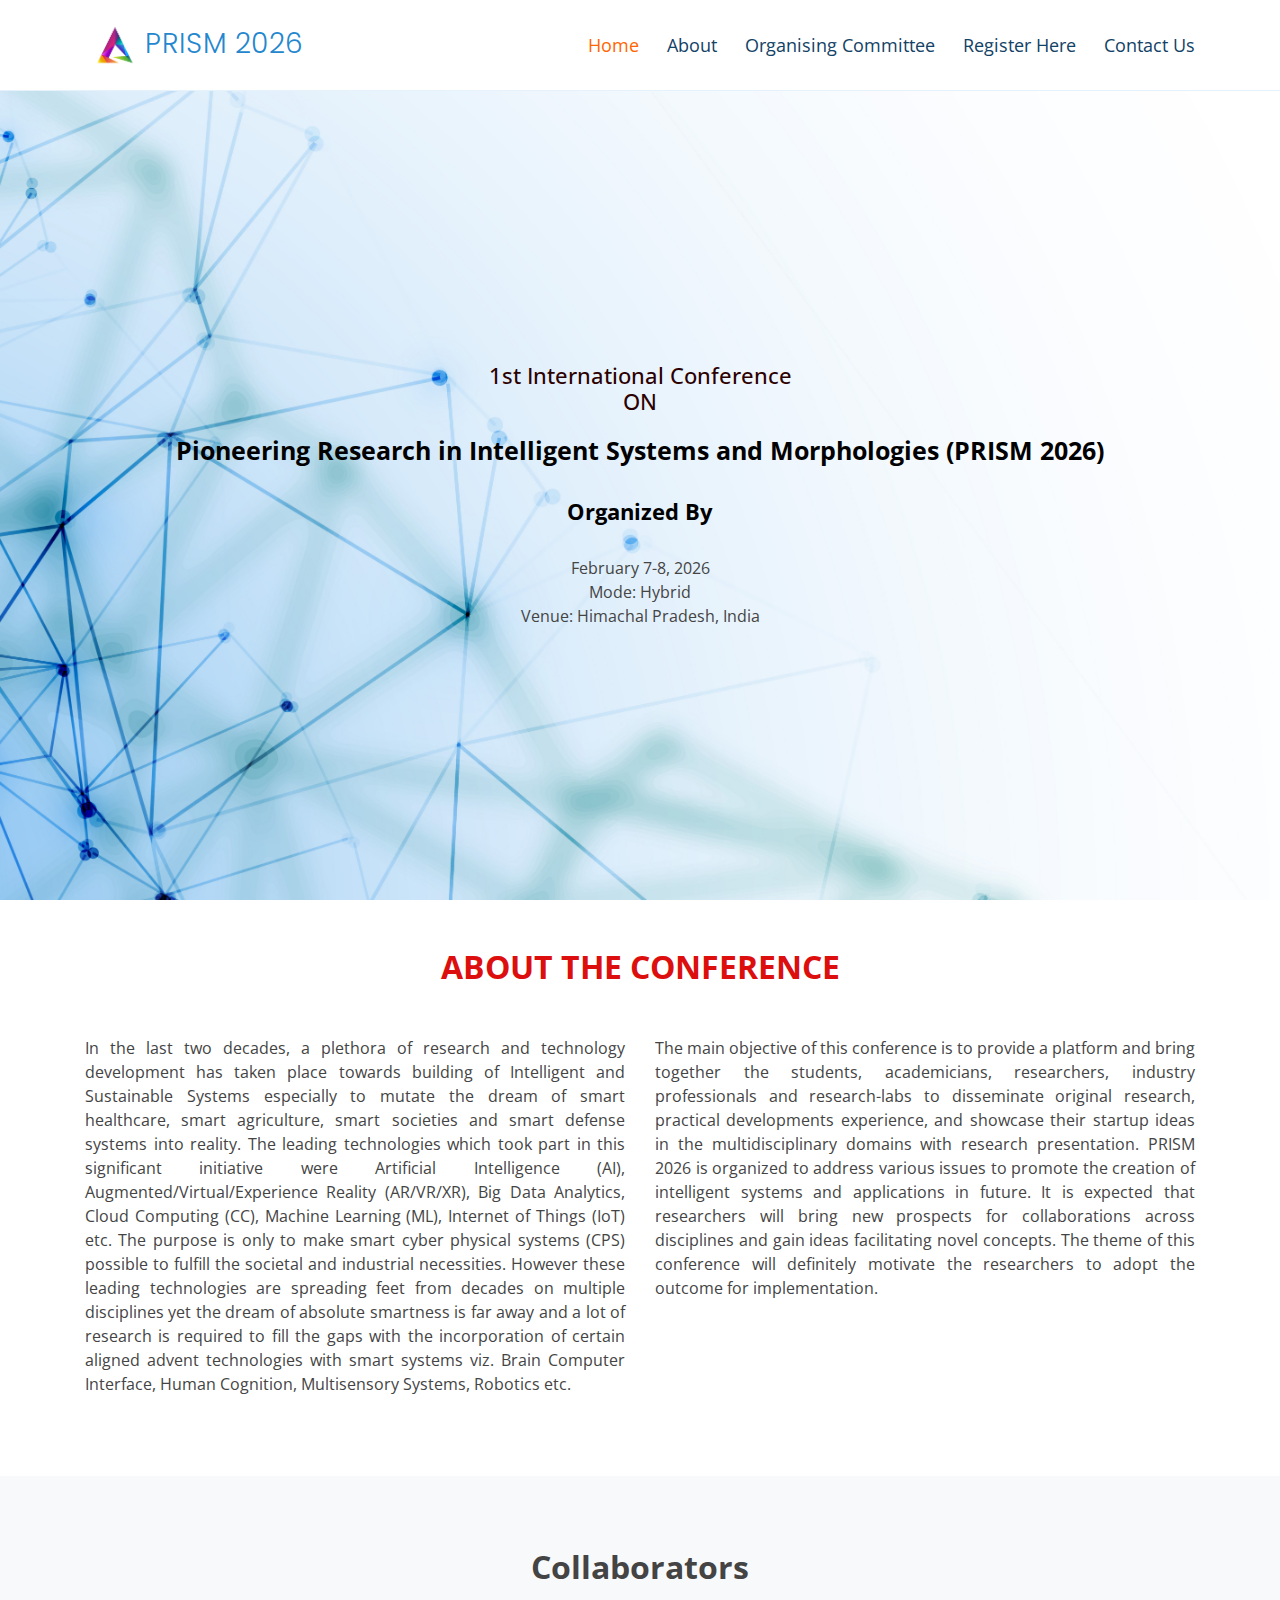
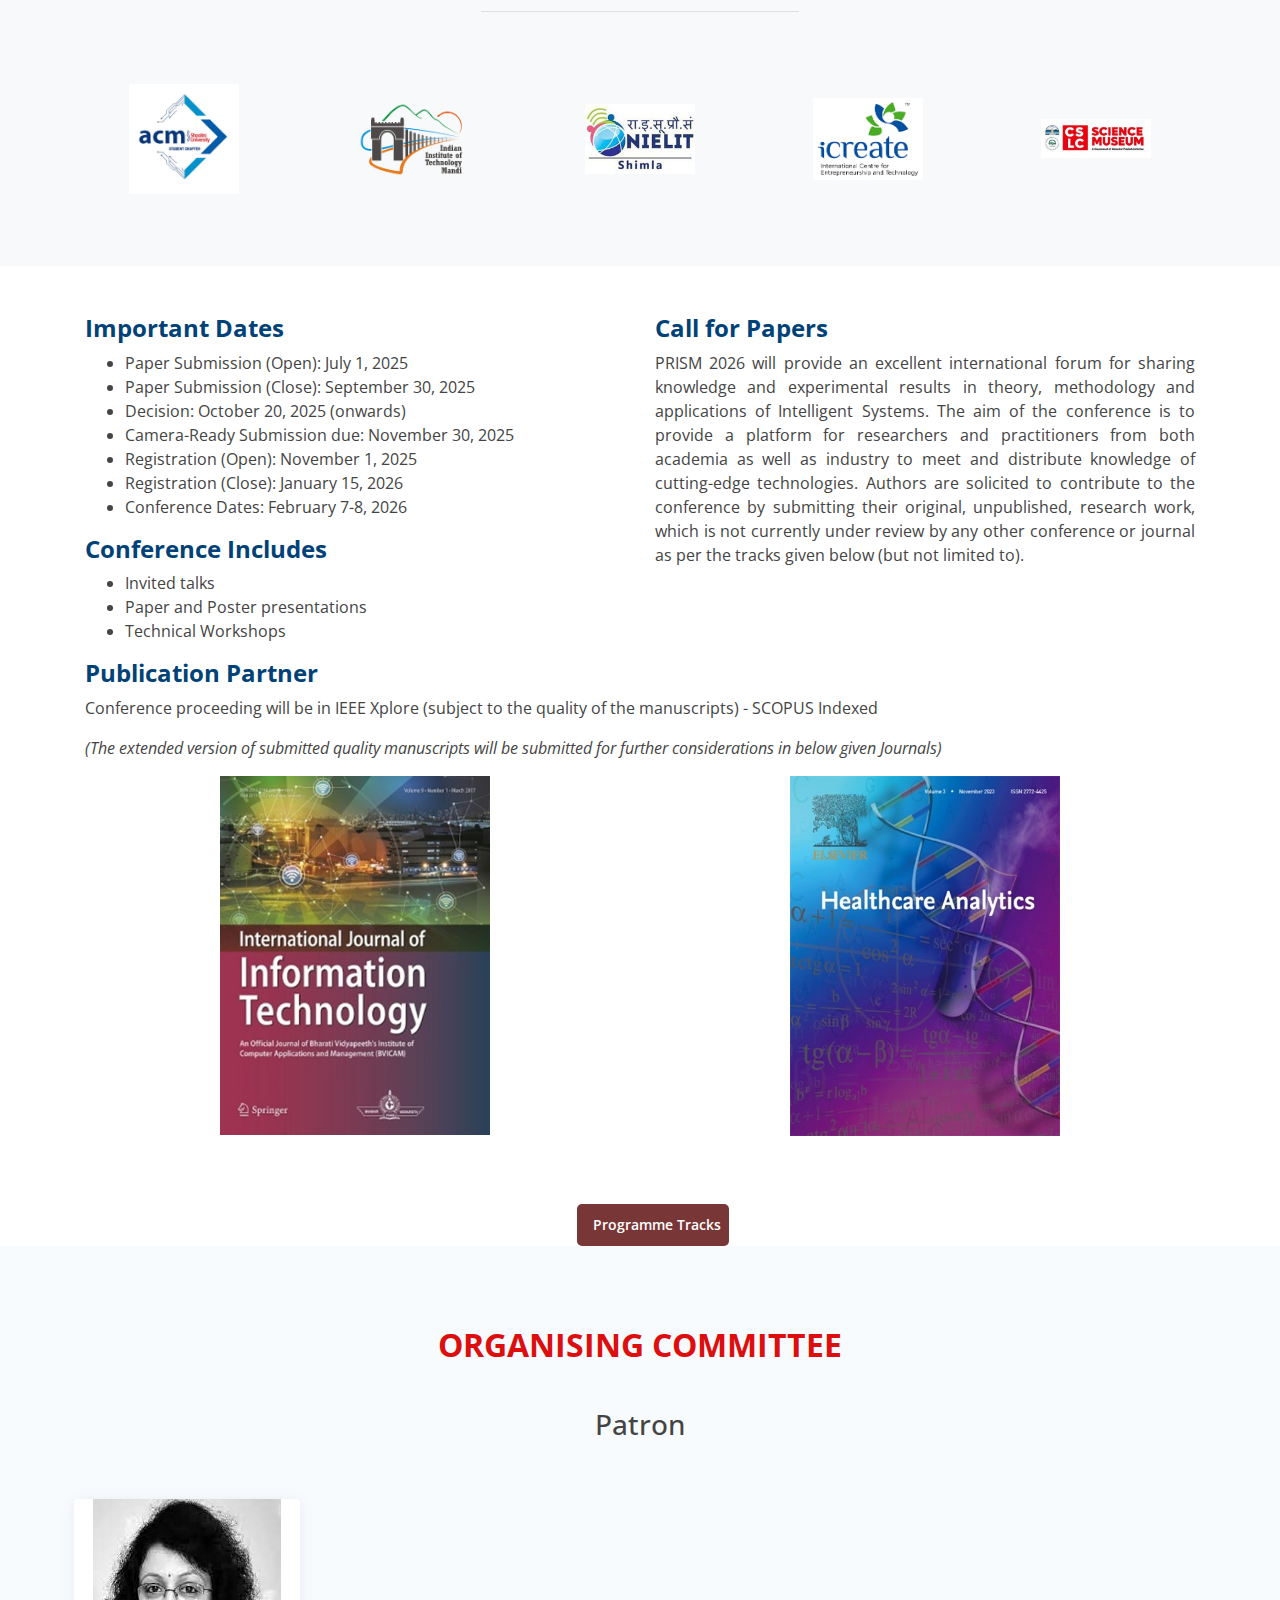
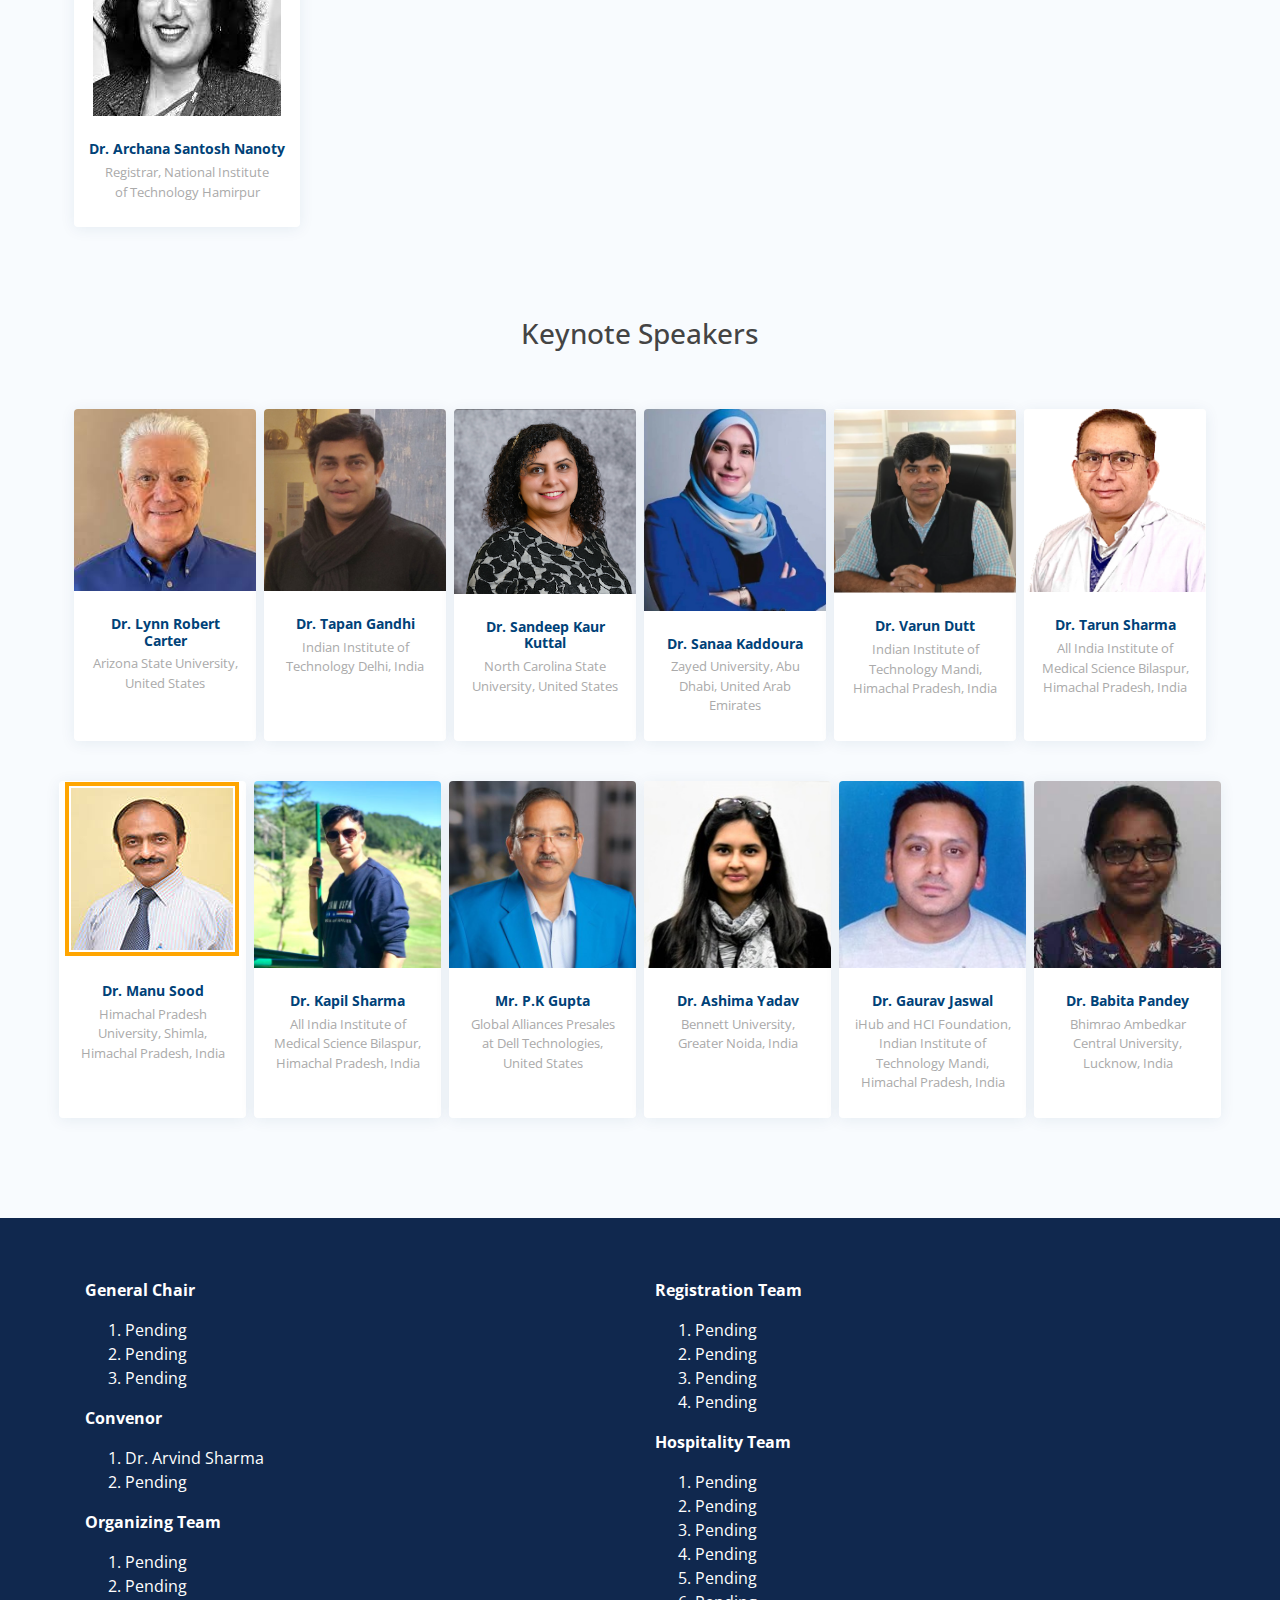
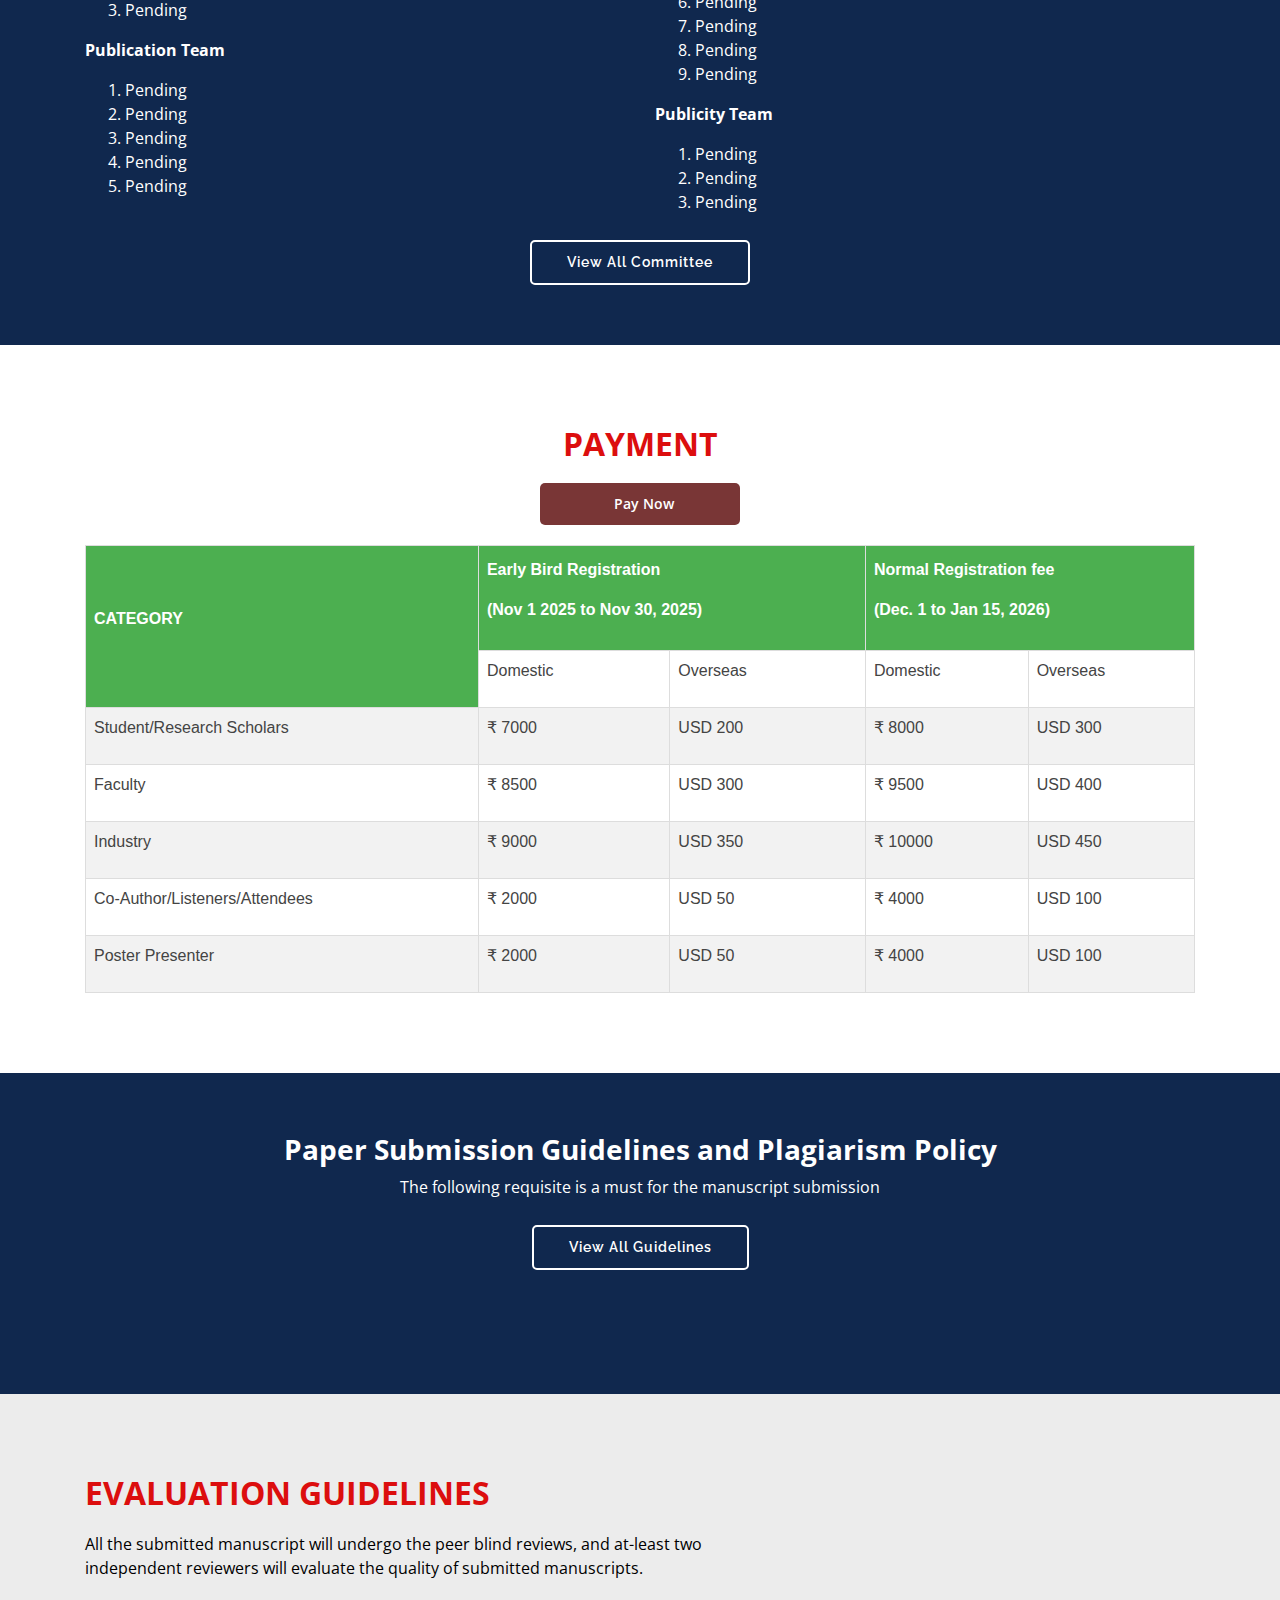
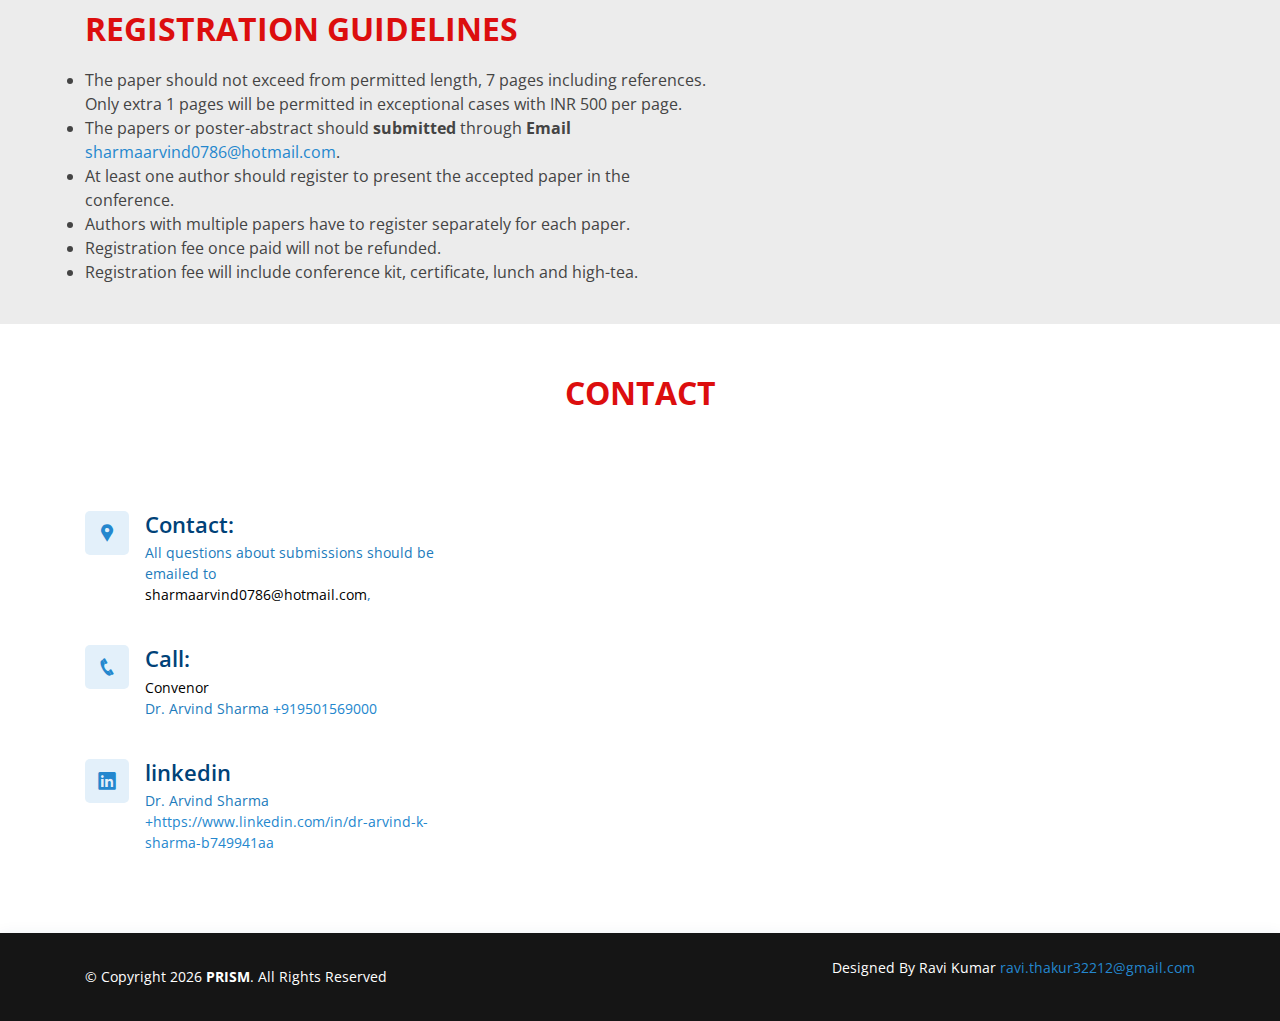
<file: main/index.html>
<!DOCTYPE html>
<html lang="en">
<head>
  <meta charset="UTF-8">
  <meta name="viewport" content="width=device-width, initial-scale=1.0">
  <title>PRISM</title>
    <!-- Favicons -->
    <link rel="shortcut icon" type="image/x-icon" href="../images/favicon.html"> 
    <link href="logo.png" rel="icon">
    <!-- Google Fonts -->
    <link href="https://fonts.googleapis.com/css?family=Open+Sans:300,300i,400,400i,600,600i,700,700i|Raleway:300,300i,400,400i,500,500i,600,600i,700,700i|Poppins:300,300i,400,400i,500,500i,600,600i,700,700i" rel="stylesheet">
  
    <!-- Vendor CSS Files -->
    <link href="assets/vendor/bootstrap/css/bootstrap.min.css" rel="stylesheet">
    <link href="assets/vendor/icofont/icofont.min.css" rel="stylesheet">
    <link href="assets/vendor/boxicons/css/boxicons.min.css" rel="stylesheet">
    <link href="assets/vendor/remixicon/remixicon.css" rel="stylesheet">
    <link href="assets/vendor/venobox/venobox.css" rel="stylesheet">
  
  <link rel="stylesheet" href="style.css">
  <style>
    #customers {
      font-family: Arial, Helvetica, sans-serif;
      border-collapse: collapse;
      width: 100%;
      
       overflow:scroll;
    }
    
    #customers td, #customers th {
      border: 1px solid #ddd;
      padding: 8px;
    }
    
    #customers tr:nth-child(even){background-color: #f2f2f2;}
    
    #customers tr:hover {background-color: #ddd;}
    
    #customers th {
      padding-top: 12px;
      padding-bottom: 12px;
      text-align: left;
      background-color: #4CAF50;
      color: white;
    }
    
    .responsivet {
      width: 100%;
      height: auto;
    }
    .btn-wid {
        width: 200px;
        margin-left: 0;
    }
    
    .g-6,
    .gx-6 {
      --bs-gutter-x: 4.5rem;
    }
    .g-6,
    .gy-6 {
      --bs-gutter-y: 4.5rem;
    }
    @media (min-width: 576px) {
      .g-sm-6,
      .gx-sm-6 {
        --bs-gutter-x: 4.5rem;
      }
      .g-sm-6,
      .gy-sm-6 {
        --bs-gutter-y: 4.5rem;
      }
    }
    @media (min-width: 768px) {
      .g-md-6,
      .gx-md-6 {
        --bs-gutter-x: 4.5rem;
      }
      .g-md-6,
      .gy-md-6 {
        --bs-gutter-y: 4.5rem;
      }
    }
    @media (min-width: 992px) {
      .g-lg-6,
      .gx-lg-6 {
        --bs-gutter-x: 4.5rem;
      }
      .g-lg-6,
      .gy-lg-6 {
        --bs-gutter-y: 4.5rem;
      }
    }
    @media (min-width: 1200px) {
      .g-xl-6,
      .gx-xl-6 {
        --bs-gutter-x: 4.5rem;
      }
      .g-xl-6,
      .gy-xl-6 {
        --bs-gutter-y: 4.5rem;
      }
    }
    @media (min-width: 1400px) {
      .g-xxl-6,
      .gx-xxl-6 {
        --bs-gutter-x: 4.5rem;
      }
      .g-xxl-6,
      .gy-xxl-6 {
        --bs-gutter-y: 4.5rem;
      }
    }
    .mb-6 {
      margin-bottom: 4.5rem !important;
    }
    .py-6 {
      padding-top: 4.5rem !important;
      padding-bottom: 4.5rem !important;
    }
    @media (min-width: 576px) {
      .mb-sm-6 {
        margin-bottom: 4.5rem !important;
      }
      .py-sm-6 {
        padding-top: 4.5rem !important;
        padding-bottom: 4.5rem !important;
      }
    }
    @media (min-width: 768px) {
      .mb-md-6 {
        margin-bottom: 4.5rem !important;
      }
      .py-md-6 {
        padding-top: 4.5rem !important;
        padding-bottom: 4.5rem !important;
      }
    }
    @media (min-width: 992px) {
      .mb-lg-6 {
        margin-bottom: 4.5rem !important;
      }
      .py-lg-6 {
        padding-top: 4.5rem !important;
        padding-bottom: 4.5rem !important;
      }
    }
    @media (min-width: 1200px) {
      .mb-xl-6 {
        margin-bottom: 4.5rem !important;
      }
      .py-xl-6 {
        padding-top: 4.5rem !important;
        padding-bottom: 4.5rem !important;
      }
    }
    @media (min-width: 1400px) {
      .mb-xxl-6 {
        margin-bottom: 4.5rem !important;
      }
      .py-xxl-6 {
        padding-top: 4.5rem !important;
        padding-bottom: 4.5rem !important;
      }
    }
    .col-md-3 {
        
        
        flex: 0 0 20%;
      }
    
    </style>
</head>
<body>

  <header id="header" class="fixed-top">
    <div class="container d-flex align-items-center">
       <a href="index.html" class="logo mr-auto"><img src="logo.png" alt="" class="img-fluid">PRISM 2026</a>

      <nav class="nav-menu d-none d-lg-block">
        <ul>
          <li class="active"><a href="index.html">Home</a></li>
          <li><a href="#about">About</a></li>
          
          <li><a href="#team">Organising Committee</a></li>
         
		  <li><a href="#register">Register Here </a></li>
          <li><a href="#contact">Contact Us</a></li>
		 <!--<li><a href="payment.html">Pay Now  <img src="photo/imp.jpg" width="20px"></a></li>-->
        </ul>
      </nav><!-- .nav-menu -->

      
    </div>
  </header><!-- End Header -->

  <!-- ======= Hero Section ======= -->
  <section id="hero" class="d-flex align-items-center">
    <div class="container position-relative">
      <div class="row justify-content-center">
        <div class="col-xl-12 col-lg-12 text-center">
		
		<h2>1st International Conference  <br>ON</h2>
          <h1 style=" font-family: Open Sans;">Pioneering Research in Intelligent Systems and Morphologies (PRISM 2026)


</h1>
          <h2>

<B STYLE="COLOR:#000; font-family: Open Sans; line-height: 30px;">Organized By<br>


</h2>
</B>
<BR>

February 7-8, 2026 <br>Mode: Hybrid<br>

Venue: Himachal Pradesh, India
</h2>
        </div>
      </div>
    </div>
  </section><!-- End Hero -->

   <!-- ======= About Section ======= -->
   <section id="about" class="about pt-5">
    <div class="container" data-aos="fade-up">

      <div class="section-title">
        <h2>ABOUT THE CONFERENCE</h2>
      </div>

      <div class="row content">
        <div class="col-lg-6">
          <p style="text-align:justify;">
            In the last two decades, a plethora of research and technology development has taken place towards building of Intelligent and Sustainable Systems especially to mutate the dream of smart healthcare, smart agriculture, smart societies and smart defense systems into reality. The leading technologies which took part in this significant initiative were Artificial Intelligence (AI), Augmented/Virtual/Experience Reality (AR/VR/XR), Big Data Analytics, Cloud Computing (CC), Machine Learning (ML), Internet of Things (IoT) etc. The purpose is only to make smart cyber physical systems (CPS) possible to fulfill the societal and industrial necessities. However these leading technologies are spreading feet from decades on multiple disciplines yet the dream of absolute smartness is far away and a lot of research is required to fill the gaps with the incorporation of certain aligned advent technologies with smart systems viz. Brain Computer Interface, Human Cognition, Multisensory Systems, Robotics etc.
     </p>
    
     
    
    
     
    
         <!-- <ul>
            <li><i class="ri-check-double-line"></i> Ullamco laboris nisi ut aliquip ex ea commodo consequat</li>
            <li><i class="ri-check-double-line"></i> Duis aute irure dolor in reprehenderit in voluptate velit</li>
            <li><i class="ri-check-double-line"></i> Ullamco laboris nisi ut aliquip ex ea commodo consequat</li>
          </ul>-->
        </div>
        <div class="col-lg-6 pt-4 pt-lg-0">
          <p style="text-align:justify;">
            The main objective of this conference is to provide a platform and bring together the students, academicians, researchers, industry professionals and research-labs to disseminate original research, practical developments experience, and showcase their startup ideas in the multidisciplinary domains with research presentation. PRISM 2026 is organized to address various issues to promote the creation of intelligent systems and applications in future. It is expected that researchers will bring new prospects for collaborations across disciplines and gain ideas facilitating novel concepts. The theme of this conference will definitely motivate the researchers to adopt the outcome for implementation.
             
                  </p>
         
        </div>
      </div>

    </div>
  </section><!-- End About Section -->




 
<!-- Client 1 - HCF Bootstrap 5 Component -->
<section class="bg-light py-5 py-xl-6">
<div class="container mb-5 mb-md-6">
  <div class="row justify-content-md-center">
    <div class="col-12 col-md-10 col-lg-8 col-xl-7 col-xxl-6 text-center">
      <h2 class="mb-4 display-5" style="font-weight: 700;">Collaborators</h2>
      
      <hr class="w-50 mx-auto mb-0 text-secondary">
    </div>
  </div>
</div>

<div class="container overflow-hidden">
  <div class="row gy-5 gy-md-6">

    <div class="col align-self-center text-center">
<img src="photo/Logo.jpg"  width="110" >
    </div>
    <div class="col align-self-center text-center">
      <img src="photo/IITmandi.png"  width="110" >
    </div>
       <div class="col align-self-center text-center">
      <img src="assets/img/nielit.png"  width="110" >
  </div>
   <div class="col align-self-center text-center">
      <img src="photo/icreatelogo.png"  width="110" >
  </div>
   <div class="col align-self-center text-center">
      <img src="photo/cslc-logo.jpg"  width="110" >
  </div>
    
  
  </div>
</div>
</section>
<br>
<br>

  <!-- ======= About Video Section ======= -->
  <section id="about-video" class="about-video pb-5 pt-0">
    <div class="container" data-aos="fade-up">

      <div class="row">

        <div class="col-lg-6 video-box align-self-baseline" data-aos="fade-right" data-aos-delay="100">
         <h3 style="font-weight: 700;
  font-size: 24px;
  color: #004278;">Important Dates</h3>
          <ul>
<li>Paper Submission (Open): July 1, 2025  </li>
<li>	Paper Submission (Close): September 30, 2025 </li>
<li>	Decision: October 20, 2025 (onwards) </li>
<li>	Camera-Ready Submission due: November 30, 2025</li>
<li>	Registration (Open): November 1, 2025</li>
<li>	Registration (Close): January 15, 2026 </li>
<li>	Conference Dates: February 7-8, 2026</li>

</ul>
 <h3 style="font-weight: 700;
  font-size: 24px;
  color: #004278;">Conference Includes</h3>
      <ul class="">

<li>Invited talks</li>
<li>Paper and Poster presentations</li>
<li>Technical Workshops</li>

</ul>


    </div>
        
        <div class="col-lg-6 pt-3 pt-lg-0 content" data-aos="fade-left" data-aos-delay="100">
         
          
    <div class="row">
    <div class="col-md-12">



<h3>Call for Papers</h3>
<p style="text-align:justify;">PRISM 2026 will provide an excellent international forum for sharing knowledge and experimental results in theory, methodology and applications of Intelligent Systems. The aim of the conference is to provide a platform for researchers and practitioners from both academia as well as industry to meet and distribute knowledge of cutting-edge technologies. Authors are solicited to contribute to the conference by submitting their original, unpublished, research work, which is not currently under review by any other conference or journal as per the tracks given below (but not limited to).</p>

    </div>

          
        </div>
        </div>

        <div class="col-lg-12 video-box align-self-baseline" data-aos="fade-right" data-aos-delay="100">
 
		 
          <h3 style="font-weight: 700;
              font-size: 24px;
              color: #004278;">Publication Partner</h3>
          <p>Conference proceeding will be in IEEE Xplore (subject to the quality of the manuscripts) - SCOPUS Indexed</p>
          <p><em>(The extended version of submitted quality manuscripts will be submitted for further considerations in below given Journals)</em></p>
               
               
                <div class="row gy-5 gy-md-6">
                  
                <div class="col align-self-center text-center">
                  <img src="photo/pp3.jpg"  style="width:50%"   >
                  </div>
                  <div class="col align-self-center text-center">
                    <img src="photo/pp1.jpg"   style="width:50%" >
                    </div>
                  
           
              </div>	  
               
               
                </div>
                </div>
          
              
              </section><!-- End About Video Section -->
            
             <!-- ======= Cta Section ======= -->
                       
              <center style="margin-top:20px;"><a target="_blank" href="Programme-Tracks.html" class="get-started-btn scrollto"> &nbsp; Programme Tracks  &nbsp; </a></center>
              <!-- End Cta Section -->


              <!-- ======= Team Section ======= -->
    <section id="team" class="team section-bg">
      <div class="container" data-aos="fade-up">

        <div class="section-title">
          <h2>ORGANISING COMMITTEE</h2>

        <div class="row">
		
		
         

        </div>
		<br>
		
		<div class="section-title">
       
		  <h3>Patron</h3>
          
        </div>
		
		
		<div class="row">

         

          

          <div class="col px-1 d-flex align-items-stretch" data-aos="fade-up" data-aos-delay="400">
            <div class="member">
              <div class="member-img">
                <img src="photo/member1.jpg" class="img-fluid" alt="">
               
              </div>
              <div class="member-info">
               <h4>Dr. Archana Santosh Nanoty </h4>
                <span>Registrar, National Institute <br> of Technology Hamirpur</span>  
              </div>
            </div>
          </div>
          </div>
        </div>
		
		<br>
		<div class="row">
        </div>
			<div class="section-title mt-3">
       
		  <h3>Keynote Speakers </h3>
          
        </div>
		
		 <div class="row">

        <div class="col px-1 d-flex align-items-stretch" data-aos="fade-up" data-aos-delay="200">
            <div class="member">
              <div class="member-img">
                <img src="photo/Lynn%20R%20Carter.jpg" class="img-fluid" alt="">
               
              </div>
              <div class="member-info">
               <h4>Dr. Lynn Robert Carter

   </h4>
                <span>Arizona State University, United States</span>
              </div>
            </div>
          </div> 
          <div class="col px-1 d-flex align-items-stretch" data-aos="fade-up" data-aos-delay="200">
            <div class="member">
              <div class="member-img">
                <img src="photo/Tapan%20Gandhi.png" class="img-fluid" alt="">

              </div>
              <div class="member-info">
               <h4>Dr. Tapan Gandhi
 </h4>
                <span>Indian Institute of Technology Delhi, India</span>
              </div>
            </div>
          </div> 
          <div class="col px-1 d-flex align-items-stretch" data-aos="fade-up" data-aos-delay="200">
            <div class="member">
              <div class="member-img">
                <img src="photo/Sandeep%20Kaur%20Kuttal.png" class="img-fluid" alt="">
               
              </div>
              <div class="member-info">
               <h4> Dr. Sandeep Kaur Kuttal

   </h4>
                <span>North Carolina State University, United States</span>
              </div>
            </div>
          </div>
		  
		  
          <div class="col px-1 d-flex align-items-stretch" data-aos="fade-up" data-aos-delay="200">
            <div class="member">
              <div class="member-img">
                <img src="photo/Sanaa%20Kaddoura.jpg" class="img-fluid" alt="">
               
              </div>
              <div class="member-info">
               <h4>Dr. Sanaa Kaddoura </h4>
                <span>Zayed University, Abu Dhabi, United Arab Emirates</span>
              </div>
            </div>
          </div> 
		  
		  
          <div class="col px-1 d-flex align-items-stretch" data-aos="fade-up" data-aos-delay="200">
            <div class="member">
              <div class="member-img">
                <img src="photo/Varun%20Dutt.png" class="img-fluid" alt="">
               
              </div>
              <div class="member-info">
               <h4> Dr. Varun Dutt</h4>
                <span>Indian Institute of Technology Mandi, Himachal Pradesh, India </span>
              </div>
            </div>
          </div> 	  
          <div class="col px-1 d-flex align-items-stretch" data-aos="fade-up" data-aos-delay="200">
            <div class="member">
              <div class="member-img">
                <img src="photo/Tarun%20Sharma.png" class="img-fluid" alt="">
              </div>
              <div class="member-info">
                <h4> Dr. Tarun Sharma</h4>
                <span>All India Institute of Medical Science Bilaspur, Himachal Pradesh, India</span>
              </div>
            </div>
          </div>
         



<div class="row">
  <div class="col px-1 d-flex align-items-stretch" data-aos="fade-up" data-aos-delay="200">
    <div class="member">
      <div class="member-img">
        <img src="photo/Manu%20Sood.png" class="img-fluid" alt="">
        
      </div>
      <div class="member-info">
        <h4> Dr. Manu Sood</h4>
        <span>Himachal Pradesh University, Shimla, Himachal Pradesh, India</span>
      </div>
    </div>
  </div>  
        <div class="col px-1 d-flex align-items-stretch" data-aos="fade-up" data-aos-delay="200">
            <div class="member">
              <div class="member-img">
                <img src="photo/Kapil%20Sharma.jpg" class="img-fluid" alt="">
              </div>
              <div class="member-info">
               <h4> Dr. Kapil Sharma</h4>
                <span>All India Institute of Medical Science Bilaspur, Himachal Pradesh, India</span>
              </div>
            </div>
          </div> 
<div class="col px-1 d-flex align-items-stretch" data-aos="fade-up" data-aos-delay="200">
            <div class="member">
              <div class="member-img">
                <img src="photo/P.K%20Gupta.jpg" class="img-fluid" alt="">
              </div>
              <div class="member-info">
               <h4>Mr. P.K Gupta</h4>
                <span>Global Alliances Presales at Dell Technologies, United States</span>
              </div>
            </div>
          </div> 
		 
		  <div class="col px-1 d-flex align-items-stretch" data-aos="fade-up" data-aos-delay="200">
            <div class="member">
              <div class="member-img">
                <img src="photo/Ashima%20Yadav.jpg" class="img-fluid" alt="">
              </div>
              <div class="member-info">
               <h4>Dr. Ashima Yadav</h4>
                <span>Bennett University, Greater Noida, India</span>
              </div>
            </div>
          </div> 
          <div class="col px-1 d-flex align-items-stretch" data-aos="fade-up" data-aos-delay="200">
            <div class="member">
              <div class="member-img">
                <img src="photo/Gaurav%20Jaswal.jpg" class="img-fluid" alt="">
              </div>
              <div class="member-info">
                <h4> Dr. Gaurav Jaswal</h4>
                <span>iHub and HCI Foundation, Indian Institute of Technology Mandi, Himachal Pradesh, India</span>
              </div>
            </div>
          </div>

<div class="col px-1 d-flex align-items-stretch" data-aos="fade-up" data-aos-delay="200">
            <div class="member">
              <div class="member-img">
                <img src="photo/Babita%20Pandey.jpg" class="img-fluid" alt="">
              </div>
              <div class="member-info">
                <h4> Dr. Babita Pandey</h4>
                <span>Bhimrao Ambedkar Central University, Lucknow, India
</span>
              </div>
            </div>
          </div>
		
      </div>
    </section><!-- End Team Section -->

  
  <!-- ======= Cta Section ======= -->
  <section id="cta" class="cta">
    <div class="container" data-aos="zoom-in">
  
  <div class="row content">
  
  
  <div class="col-lg-6 pt-4 pt-lg-0" style="color:#fff;">
  
 
     
          <p><strong>General Chair</strong></p>
<ol>
<li>Pending</li>
<li>Pending</li>
<li>Pending</li>
</ol>
<p><strong>Convenor</strong></p>
<ol>
<li>
Dr. Arvind Sharma
</li>
<li>
  Pending
</li>
</ol>
<p><strong>Organizing Team</strong></p>
<ol>

<li> Pending</li>
<li> Pending </li>
<li> Pending </li>

</ol>
<p><strong>Publication Team</strong></p>
<ol>
<li>Pending</li>
<li>Pending</li>
<li>Pending</li>
<li>Pending</li>
<li>Pending</li>
</ol>

    </div>
      <div class="col-lg-6" style="color:#fff;">
   
  
<p><strong>Registration Team</strong></p>
<ol>
<li> Pending </li>
<li>Pending</li>
<li>Pending </li>
<li>Pending </li>

</ol>
<p><strong>Hospitality Team</strong></p>
<ol>
<li>Pending</li> 
<li>Pending</li>
<li>Pending</li>
<li>Pending</li>
<li>Pending</li>
<li>Pending</li>
<li>Pending</li>
<li>Pending</li>
<li>Pending</li>
</li>
</ol>
<p><strong>Publicity Team</strong></p>
<ol> 
<li>Pending</li>
<li>Pending</li>
<li>Pending</li> 

</ol>




  

   
      </div>
  
    
  
  
    </div>
  
 <center> <a class="cta-btn" href="Committee.html">View All Committee</a></center>
  
  </div>
  </section><!-- End Cta Section -->

   <!-- ======= Pricing Section ======= -->
   <section id="pricing" class="pricing">
    <div class="container" data-aos="fade-up"  style=
  

"overflow-x:auto">
  

      <div class="section-title pb-0"  >
        <h2>PAYMENT </h2>
    </div>
    
    <center style="margin-bottom:20px;"><a target="_blank" href="" class="get-started-btn scrollto btn-wid"> &nbsp; Pay Now  &nbsp; </a></center>
    
        <center>
    
    
    
    
    <table STYLE="FONT-SIZE:16PX; "  id="customers"   >
   
<tbody>
<tr>
<th rowspan="3" >
<p>CATEGORY</p>
</th>
<th colspan="2" rowspan="2" >
<p>Early Bird Registration</p>
<p> (Nov 1 2025 to Nov 30, 2025)
</p>
</th>
<th colspan="2" rowspan="2" >
<p>Normal Registration fee</p>
<p>(Dec. 1 to Jan 15, 2026)</p>
</th>

</tr>
<tr>

</tr>
<tr>
<td >
<p>Domestic</p>
</td>
<td >
<p>Overseas</p>
</td>
<td >
<p>Domestic</p>
</td>
<td >
<p>Overseas</p>
</td>

</tr>
<tr>
<td >
<p>Student/Research Scholars</p>
</td>
<td >
<p>₹ 7000</p>
</td>
<td >
<p>USD 200</p>
</td>
<td >
<p>₹ 8000</p>
</td>
<td >
<p>USD 300</p>
</td>

</tr>
<tr>
<td >
<p>Faculty</p>
</td>
<td >
<p>₹ 8500</p>
</td>
<td >
<p>USD 300</p>
</td>
<td >
<p>₹ 9500</p>
</td>
<td >
<p>USD 400</p>
</td>

</tr>
<tr>
<td >
<p>Industry</p>
</td>
<td >
<p>₹ 9000</p>
</td>
<td >
<p>USD 350</p>
</td>
<td >
<p>₹ 10000</p>
</td>
<td >
<p>USD 450</p>
</td>

</tr>
<tr>
<td >
<p>Co-Author/Listeners/Attendees</p>
</td>
<td >
<p>₹ 2000</p>
</td>
<td >
<p>USD 50</p>
</td>
<td >
<p>₹ 4000</p>
</td>
<td >
<p>USD 100</p>
</td>

</tr>
<td >
  <p>Poster Presenter</p>
  </td>
  <td >
  <p>₹ 2000</p>
  </td>
  <td >
  <p>USD 50</p>
  </td>
  <td >
  <p>₹ 4000</p>
  </td>
  <td >
  <p>USD 100</p>
  </td>
  
  </tr>
</tbody>

</table>



</center>




      </div>

        

  </section><!-- End Pricing Section -->
 <!-- ======= Cta Section ======= -->
 <section id="cta2" class="cta">
  <div class="container" data-aos="zoom-in">
    <div class="text-center">
      <h3>Paper Submission Guidelines and Plagiarism Policy</h3>
      
  
 <p> The following requisite is a must for the manuscript submission </p>

<a class="cta-btn" href="guidelines.html">View All Guidelines</a>

</p>

<br><br>


     
    </div>
  </div>
</section><!-- End Cta Section -->



<section style="    background: #ececec;
margin-bottom: 50px;" id="register" class="pricing pb-4">
  <div class="container" >

 <div class="row" >
  <div class="col-md-7" >
<div class="section-title text-left">
      <h2>Evaluation Guidelines</h2>
      <P STYLE="FONT-SIZE:16PX; color:#000; ">All the submitted manuscript will undergo the peer blind reviews, and at-least two independent reviewers will evaluate the quality of submitted manuscripts.</P>
  
  
  
  
  
  
  
    </div>

<h2 class="text-left" style="font-size: 32px;
font-weight: bold;
text-transform: uppercase;
margin-bottom: 20px;
padding-bottom: 0;
color: #dc0e0e;"> Registration Guidelines </h2>
<ul class="text-left pl-0">
<li>The paper should not exceed from permitted length, 7 pages including references. Only extra 1 pages will be permitted in exceptional cases with INR 500 per page.</li>
<li>The papers or poster-abstract should <strong>submitted</strong> through <strong>Email</strong> <a href="mailto:sharmaarvind0786@hotmail.com">sharmaarvind0786@hotmail.com</a>.</li>
<li>At least one author should register to present the accepted paper in the conference.</li>
<li>Authors with multiple papers have to register separately for each paper.</li>
<li>Registration fee once paid will not be refunded.</li>
<li>Registration fee will include conference kit, certificate, lunch and high-tea.</li>
</ul>
</div>

</div>
</div>
</section><!-- End Pricing Section -->


    <!-- ======= Contact Section ======= -->
    <section id="contact" class="contact pt-0">
      <div class="container" data-aos="fade-up">

        <div class="section-title">
          <h2>Contact</h2>
          
        </div>

        <div class="row mt-5">

               <div class="col-lg-4">
            <div class="info">
             <div class="address">
                <i class="icofont-google-map"></i>
                <h4>Contact:</h4>
                <p>All questions about submissions should be emailed to <a href="mailto:sharmaarvind0786@hotmail.com" style="color:#000">sharmaarvind0786@hotmail.com</a>,
			
				
				</p>
                
              </div>

              <div class="email">
                <i class="icofont-phone"></i>
                <h4>Call:</h4>
				
				
				<p style="color:#000">Convenor</p>
                <p>Dr. Arvind Sharma<a href="tel:+919501569000"> +919501569000 </a> <br />
              </div>
              <div class="email">
                <i class="icofont-linkedin"></i>
                <h4>linkedin</h4>
				
				
	
                <p>Dr. Arvind Sharma<a href="https://www.linkedin.com/in/dr-arvind-k-sharma-b749941aa"> +https://www.linkedin.com/in/dr-arvind-k-sharma-b749941aa </a> <br />
              </div>
            </div>

          </div>
          
        </section>
        

    <!-- ======= Footer ======= -->
    <footer id="footer">

    
      <div class="container d-md-flex py-4">
  
        <div class="mr-md-auto text-center text-md-left">
          <div class="copyright">
            &copy; Copyright 2026 <strong><span>PRISM</span></strong>. All Rights Reserved
          </div>
         
        </div>
        <div class="mr-md-right text-center text-md-right">
          <p>Designed By Ravi Kumar <a href="mailto:ravi.thakur32212@gmail.com">ravi.thakur32212@gmail.com</a> <br />
        </div>
      </div>
    </footer><!-- End Footer -->
  
           
          
  <a href="#" class="back-to-top"><i class="ri-arrow-up-line"></i></a>
  


  <!-- Vendor JS Files -->
  <script src="assets/vendor/jquery/jquery.min.js"></script>
  <script src="assets/vendor/bootstrap/js/bootstrap.bundle.min.js"></script>
  <script src="assets/vendor/jquery.easing/jquery.easing.min.js"></script>
  <script src="assets/vendor/php-email-form/validate.js"></script>
  <script src="assets/vendor/waypoints/jquery.waypoints.min.js"></script>
  <script src="assets/vendor/counterup/counterup.min.js"></script>
  <script src="assets/vendor/venobox/venobox.min.js"></script>
  <script src="assets/vendor/isotope-layout/isotope.pkgd.min.js"></script>


  <!-- Template Main JS File -->
  <script src="assets/js/main.js"></script>
  

</body>
</html>
</file>
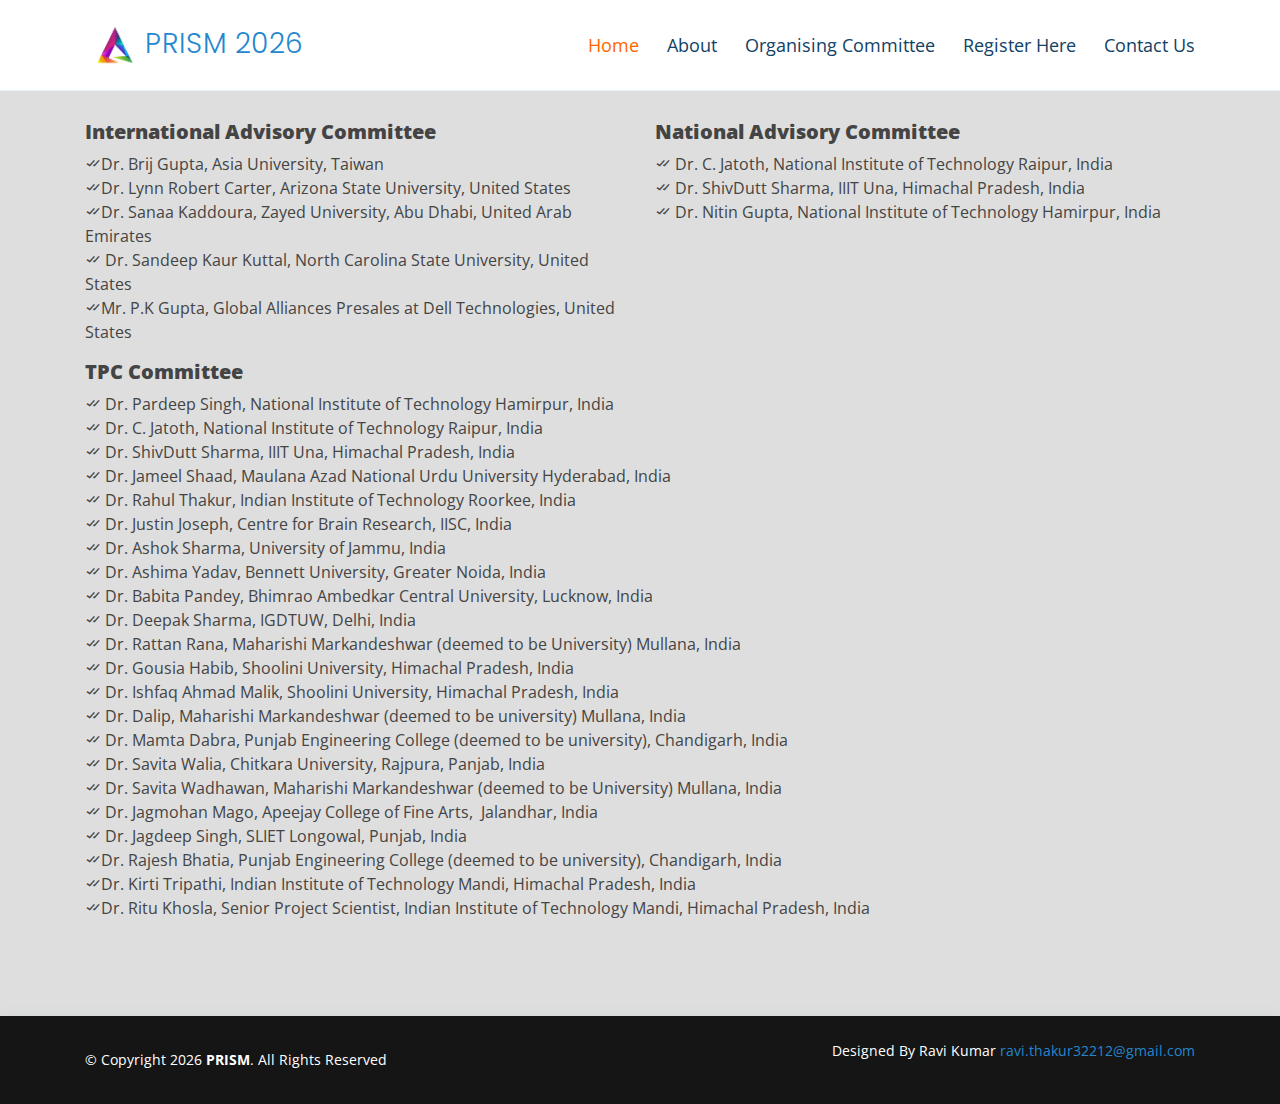
<file: main/Committee.html>
<!DOCTYPE html>
<html lang="en">


<head>
  <meta charset="utf-8">
  <meta content="width=device-width, initial-scale=1.0" name="viewport">

  <title>   International Conference on Human Computer Interaction And Cognitive Computing  | 	Committee
  </title>
  <meta content="" name="description">
  <meta content="" name="keywords">

  <!-- Favicons -->
  <link rel="shortcut icon" type="image/x-icon" href="../images/favicon.html">
  <link href="assets/img/favicon.png" rel="icon">
  <!-- Google Fonts -->
  <link href="https://fonts.googleapis.com/css?family=Open+Sans:300,300i,400,400i,600,600i,700,700i|Raleway:300,300i,400,400i,500,500i,600,600i,700,700i|Poppins:300,300i,400,400i,500,500i,600,600i,700,700i" rel="stylesheet">

  <!-- Vendor CSS Files -->
  <link href="assets/vendor/bootstrap/css/bootstrap.min.css" rel="stylesheet">
  <link href="assets/vendor/icofont/icofont.min.css" rel="stylesheet">
  <link href="assets/vendor/boxicons/css/boxicons.min.css" rel="stylesheet">
  <link href="assets/vendor/remixicon/remixicon.css" rel="stylesheet">
  <link href="assets/vendor/venobox/venobox.css" rel="stylesheet">

  <!-- Template Main CSS File -->
  <link href="style.css" rel="stylesheet">
  
  <style>
#customers {
  font-family: Arial, Helvetica, sans-serif;
  border-collapse: collapse;
  width: 100%;
}

#customers td, #customers th {
  border: 1px solid #ddd;
  padding: 8px;
}

#customers tr:nth-child(even){background-color: #f2f2f2;}

#customers tr:hover {background-color: #ddd;}

#customers th {
  padding-top: 12px;
  padding-bottom: 12px;
  text-align: left;
  background-color: #4CAF50;
  color: white;
}

.responsivet {
  width: 100%;
  height: auto;
}
</style>

  
</head>

<body>

  <!-- ======= Header ======= -->
  <header id="header" class="fixed-top">
    <div class="container d-flex align-items-center">
       <a href="index.html" class="logo mr-auto"><img src="logo.png" alt="" class="img-fluid">PRISM 2026</a>

      <nav class="nav-menu d-none d-lg-block">
        <ul>
          <li class="active"><a href="index.html">Home</a></li>
          <li><a href="#about">About</a></li>
          
          <li><a href="#team">Organising Committee</a></li>
         
		  <li><a href="#register">Register Here </a></li>
          <li><a href="#contact">Contact Us</a></li>
		 <!--<li><a href="payment.html">Pay Now  <img src="photo/imp.jpg" width="20px"></a></li>-->
        </ul>
      </nav><!-- .nav-menu -->

      
    </div>
  </header><!-- End Header -->

  <!-- ======= Hero Section ======= -->
  
  
	 <!-- ======= Cta Section ======= -->
    <section  style="background: #dedede;
    padding-top: 120px;" id="cta2" class="ctaNN">
      <div class="container">
        <div class="text-center">
          
		  
		
		<div class="row">
		
		<div class="col-md-6">
		<h3 style="font-size:20px;font-weight: 800;
    text-align: left;"> International Advisory Committee </h3>
		<ul>
<li> <i class="bx bx-check-double"></i>Dr. Brij Gupta, Asia University, Taiwan</li>
<li><i class="bx bx-check-double"></i>Dr. Lynn Robert Carter, Arizona State University, United States</li>
<li><i class="bx bx-check-double"></i>Dr. Sanaa Kaddoura, Zayed University, Abu Dhabi, United Arab Emirates </li>
<li><i class="bx bx-check-double"></i> Dr. Sandeep Kaur Kuttal, North Carolina State University, United States </li>
<li><i class="bx bx-check-double"></i>Mr. P.K Gupta, Global Alliances Presales at Dell Technologies, United States </li>
</ul>
		
		
		
		
		</div>
		
		
		<div class="col-md-6">
		<h3 style="font-size:20px; font-weight: 800;
    text-align: left;"> National Advisory Committee </h3>
		
		<ul>
<li><i class="bx bx-check-double"></i> Dr. C. Jatoth, National Institute of Technology Raipur, India</li>
<li><i class="bx bx-check-double"></i> Dr. ShivDutt Sharma, IIIT Una, Himachal Pradesh, India</li>
<li><i class="bx bx-check-double"></i> Dr. Nitin Gupta,  National Institute of Technology Hamirpur, India</li>


</ul>
		
		
		</div>
		

<br><br>

<div class="col-md-12">
		<h3 style="font-size:20px;font-weight: 800;
    text-align: left;"> TPC Committee </h3>
		<ul>
		<li><i class="bx bx-check-double"></i> Dr. Pardeep Singh, National Institute of Technology Hamirpur, India</li>
<li><i class="bx bx-check-double"></i> Dr. C. Jatoth, National Institute of Technology Raipur, India</li>
<li><i class="bx bx-check-double"></i> Dr. ShivDutt Sharma, IIIT Una, Himachal Pradesh, India</li>
<li><i class="bx bx-check-double"></i> Dr. Jameel Shaad, Maulana Azad National Urdu University Hyderabad, India</li>
<li><i class="bx bx-check-double"></i> Dr. Rahul Thakur, Indian Institute of Technology Roorkee, India</li>
<li><i class="bx bx-check-double"></i> Dr. Justin Joseph, Centre for Brain Research, IISC, India</li>
<li><i class="bx bx-check-double"></i> Dr. Ashok Sharma, University of Jammu, India</li>
<li><i class="bx bx-check-double"></i> Dr. Ashima Yadav, Bennett University, Greater Noida, India</li>
<li><i class="bx bx-check-double"></i> Dr. Babita Pandey, Bhimrao Ambedkar Central University, Lucknow, India</li>
<li><i class="bx bx-check-double"></i> Dr. Deepak Sharma, IGDTUW, Delhi, India</li>
<li><i class="bx bx-check-double"></i> Dr. Rattan Rana, Maharishi Markandeshwar (deemed to be University) Mullana, India</li>
<li><i class="bx bx-check-double"></i> Dr. Gousia Habib, Shoolini University, Himachal Pradesh, India</li>
<li><i class="bx bx-check-double"></i> Dr. Ishfaq Ahmad Malik, Shoolini University, Himachal Pradesh, India</li>
<li><i class="bx bx-check-double"></i> Dr. Dalip, Maharishi Markandeshwar (deemed to be university) Mullana, India</li>
<li><i class="bx bx-check-double"></i> Dr. Mamta Dabra, Punjab Engineering College (deemed to be university), Chandigarh, India</li>
<li><i class="bx bx-check-double"></i> Dr. Savita Walia, Chitkara University, Rajpura, Panjab, India</li>
<li><i class="bx bx-check-double"></i> Dr. Savita Wadhawan, Maharishi Markandeshwar (deemed to be University) Mullana, India</li>
<li><i class="bx bx-check-double"></i> Dr. Jagmohan Mago, Apeejay College of Fine Arts,&nbsp; Jalandhar, India</li>
<li><i class="bx bx-check-double"></i> Dr. Jagdeep Singh, SLIET Longowal, Punjab, India</li>
<li><i class="bx bx-check-double"></i>Dr. Rajesh Bhatia, Punjab Engineering College (deemed to be university), Chandigarh, India</li>
<li><i class="bx bx-check-double"></i>Dr. Kirti Tripathi, Indian Institute of Technology Mandi, Himachal Pradesh, India</li>
<li><i class="bx bx-check-double"></i>Dr. Ritu Khosla, Senior Project Scientist, Indian Institute of Technology Mandi, Himachal Pradesh, India</li>
</ul>
		
		
		
		</div>
		
		

		
		
		





         
        </div>
      </div>
    </section><!-- End Cta Section -->
 <!-- ======= Footer ======= -->
 <footer id="footer">

    
  <div class="container d-md-flex py-4">

    <div class="mr-md-auto text-center text-md-left">
      <div class="copyright">
        &copy; Copyright 2026 <strong><span>PRISM</span></strong>. All Rights Reserved
      </div>
     
    </div>
    <div class="mr-md-right text-center text-md-right">
      <p>Designed By Ravi Kumar <a href="mailto:ravi.thakur32212@gmail.com">ravi.thakur32212@gmail.com</a> <br />
    </div>
  </div>
</footer><!-- End Footer -->

       
      
<a href="#" class="back-to-top"><i class="ri-arrow-up-line"></i></a>







  <!-- Vendor JS Files -->
  <script src="assets/vendor/jquery/jquery.min.js"></script>
  <script src="assets/vendor/bootstrap/js/bootstrap.bundle.min.js"></script>
  <script src="assets/vendor/jquery.easing/jquery.easing.min.js"></script>
  <script src="assets/vendor/php-email-form/validate.js"></script>
  <script src="assets/vendor/waypoints/jquery.waypoints.min.js"></script>
  <script src="assets/vendor/counterup/counterup.min.js"></script>
  <script src="assets/vendor/venobox/venobox.min.js"></script>
  <script src="assets/vendor/owl.carousel/owl.carousel.min.js"></script>
  <script src="assets/vendor/isotope-layout/isotope.pkgd.min.js"></script>
  <script src="assets/vendor/aos/aos.js"></script>

  <!-- Template Main JS File -->
  <script src="assets/js/main.js"></script>

</body>


</html>
</file>
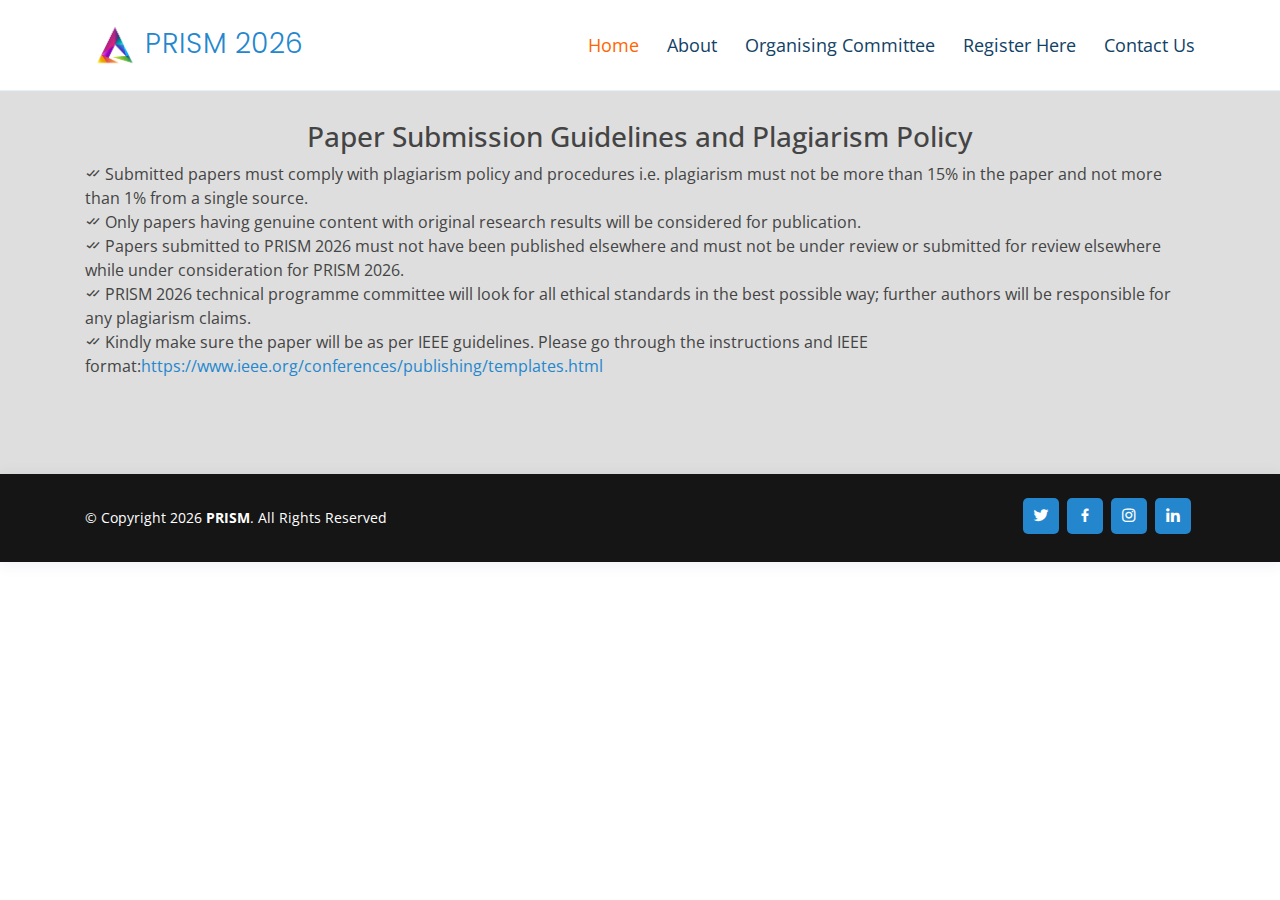
<file: main/guidelines.html>
<!DOCTYPE html>
<html lang="en">
<head>
  <meta charset="UTF-8">
  <meta name="viewport" content="width=device-width, initial-scale=1.0">
  <title>PRISM</title>
    <!-- Favicons -->
    <link rel="shortcut icon" type="image/x-icon" href="../images/favicon.html"> 
    <link href="logo.png" rel="icon">
    <!-- Google Fonts -->
    <link href="https://fonts.googleapis.com/css?family=Open+Sans:300,300i,400,400i,600,600i,700,700i|Raleway:300,300i,400,400i,500,500i,600,600i,700,700i|Poppins:300,300i,400,400i,500,500i,600,600i,700,700i" rel="stylesheet">
  
    <!-- Vendor CSS Files -->
    <link href="assets/vendor/bootstrap/css/bootstrap.min.css" rel="stylesheet">
    <link href="assets/vendor/icofont/icofont.min.css" rel="stylesheet">
    <link href="assets/vendor/boxicons/css/boxicons.min.css" rel="stylesheet">
    <link href="assets/vendor/remixicon/remixicon.css" rel="stylesheet">
    <link href="assets/vendor/venobox/venobox.css" rel="stylesheet">
  
  <link rel="stylesheet" href="style.css">
  <style>
    #customers {
      font-family: Arial, Helvetica, sans-serif;
      border-collapse: collapse;
      width: 100%;
      
       overflow:scroll;
    }
    
    #customers td, #customers th {
      border: 1px solid #ddd;
      padding: 8px;
    }
    
    #customers tr:nth-child(even){background-color: #f2f2f2;}
    
    #customers tr:hover {background-color: #ddd;}
    
    #customers th {
      padding-top: 12px;
      padding-bottom: 12px;
      text-align: left;
      background-color: #4CAF50;
      color: white;
    }
    
    .responsivet {
      width: 100%;
      height: auto;
    }
    .btn-wid {
        width: 200px;
        margin-left: 0;
    }
    
    .g-6,
    .gx-6 {
      --bs-gutter-x: 4.5rem;
    }
    .g-6,
    .gy-6 {
      --bs-gutter-y: 4.5rem;
    }
    @media (min-width: 576px) {
      .g-sm-6,
      .gx-sm-6 {
        --bs-gutter-x: 4.5rem;
      }
      .g-sm-6,
      .gy-sm-6 {
        --bs-gutter-y: 4.5rem;
      }
    }
    @media (min-width: 768px) {
      .g-md-6,
      .gx-md-6 {
        --bs-gutter-x: 4.5rem;
      }
      .g-md-6,
      .gy-md-6 {
        --bs-gutter-y: 4.5rem;
      }
    }
    @media (min-width: 992px) {
      .g-lg-6,
      .gx-lg-6 {
        --bs-gutter-x: 4.5rem;
      }
      .g-lg-6,
      .gy-lg-6 {
        --bs-gutter-y: 4.5rem;
      }
    }
    @media (min-width: 1200px) {
      .g-xl-6,
      .gx-xl-6 {
        --bs-gutter-x: 4.5rem;
      }
      .g-xl-6,
      .gy-xl-6 {
        --bs-gutter-y: 4.5rem;
      }
    }
    @media (min-width: 1400px) {
      .g-xxl-6,
      .gx-xxl-6 {
        --bs-gutter-x: 4.5rem;
      }
      .g-xxl-6,
      .gy-xxl-6 {
        --bs-gutter-y: 4.5rem;
      }
    }
    .mb-6 {
      margin-bottom: 4.5rem !important;
    }
    .py-6 {
      padding-top: 4.5rem !important;
      padding-bottom: 4.5rem !important;
    }
    @media (min-width: 576px) {
      .mb-sm-6 {
        margin-bottom: 4.5rem !important;
      }
      .py-sm-6 {
        padding-top: 4.5rem !important;
        padding-bottom: 4.5rem !important;
      }
    }
    @media (min-width: 768px) {
      .mb-md-6 {
        margin-bottom: 4.5rem !important;
      }
      .py-md-6 {
        padding-top: 4.5rem !important;
        padding-bottom: 4.5rem !important;
      }
    }
    @media (min-width: 992px) {
      .mb-lg-6 {
        margin-bottom: 4.5rem !important;
      }
      .py-lg-6 {
        padding-top: 4.5rem !important;
        padding-bottom: 4.5rem !important;
      }
    }
    @media (min-width: 1200px) {
      .mb-xl-6 {
        margin-bottom: 4.5rem !important;
      }
      .py-xl-6 {
        padding-top: 4.5rem !important;
        padding-bottom: 4.5rem !important;
      }
    }
    @media (min-width: 1400px) {
      .mb-xxl-6 {
        margin-bottom: 4.5rem !important;
      }
      .py-xxl-6 {
        padding-top: 4.5rem !important;
        padding-bottom: 4.5rem !important;
      }
    }
    .col-md-3 {
        
        
        flex: 0 0 20%;
      }
    
    </style>
</head>
<body>

  <header id="header" class="fixed-top">
    <div class="container d-flex align-items-center">
       <a href="index.html" class="logo mr-auto"><img src="logo.png" alt="" class="img-fluid">PRISM 2026</a>

      <nav class="nav-menu d-none d-lg-block">
        <ul>
          <li class="active"><a href="index.html">Home</a></li>
          <li><a href="#about">About</a></li>
          
          <li><a href="#team">Organising Committee</a></li>
         
		  <li><a href="#register">Register Here </a></li>
          <li><a href="#contact">Contact Us</a></li>
		 <!--<li><a href="payment.html">Pay Now  <img src="photo/imp.jpg" width="20px"></a></li>-->
        </ul>
      </nav><!-- .nav-menu -->

      
    </div>
  </header><!-- End Header -->

  <!-- ======= Hero Section ======= -->
  
  
  
	 <!-- ======= Cta Section ======= -->
   <section  style="background: #dedede;
   padding-top: 120px;" id="cta2" class="ctaNN">
     <div class="container">
       <div class="text-center">
         <h3>Paper Submission Guidelines and Plagiarism Policy</h3>
         
     
   
   <div class="row">
   <div class="col-md-12">
   <ul>
 
<li><i class="bx bx-check-double"></i> Submitted papers must comply with plagiarism policy and procedures i.e. plagiarism must not be more than 15% in the paper and not more than 1% from a single source.</li>
<li><i class="bx bx-check-double"></i> Only papers having genuine content with original research results will be considered for publication.</li>
<li><i class="bx bx-check-double"></i> Papers submitted to PRISM 2026 must not have been published elsewhere and must not be under review or submitted for review elsewhere while under consideration for PRISM 2026.</li>
<li><i class="bx bx-check-double"></i> PRISM 2026 technical programme committee will look for all ethical standards in the best possible way; further authors will be responsible for any plagiarism claims.</li>
<li><i class="bx bx-check-double"></i> Kindly make sure the paper will be as per IEEE guidelines. Please go through the instructions and IEEE format:<a href="https://www.ieee.org/conferences/publishing/templates.html">https://www.ieee.org/conferences/publishing/templates.html</a></li>


   </ul>
        
       </div>
     </div>
   </section><!-- End Cta Section -->
    <!-- ======= Footer ======= -->
    <footer id="footer">

    
      <div class="container d-md-flex py-4">
  
        <div class="mr-md-auto text-center text-md-left">
          <div class="copyright">
            &copy; Copyright 2026 <strong><span>PRISM</span></strong>. All Rights Reserved
          </div>
         
        </div>
        <div class="social-links text-center text-md-right pt-3 pt-md-0">
          <a target="_blank" href="" class="twitter"><i class="bx bxl-twitter"></i></a>
          <a target="_blank" href="" class="facebook"><i class="bx bxl-facebook"></i></a>
          <a target="_blank" href="" class="instagram"><i class="bx bxl-instagram"></i></a>
         
          <a target="_blank" href="" class="linkedin"><i class="bx bxl-linkedin"></i></a>
        </div>
      </div>
    </footer><!-- End Footer -->
</file>
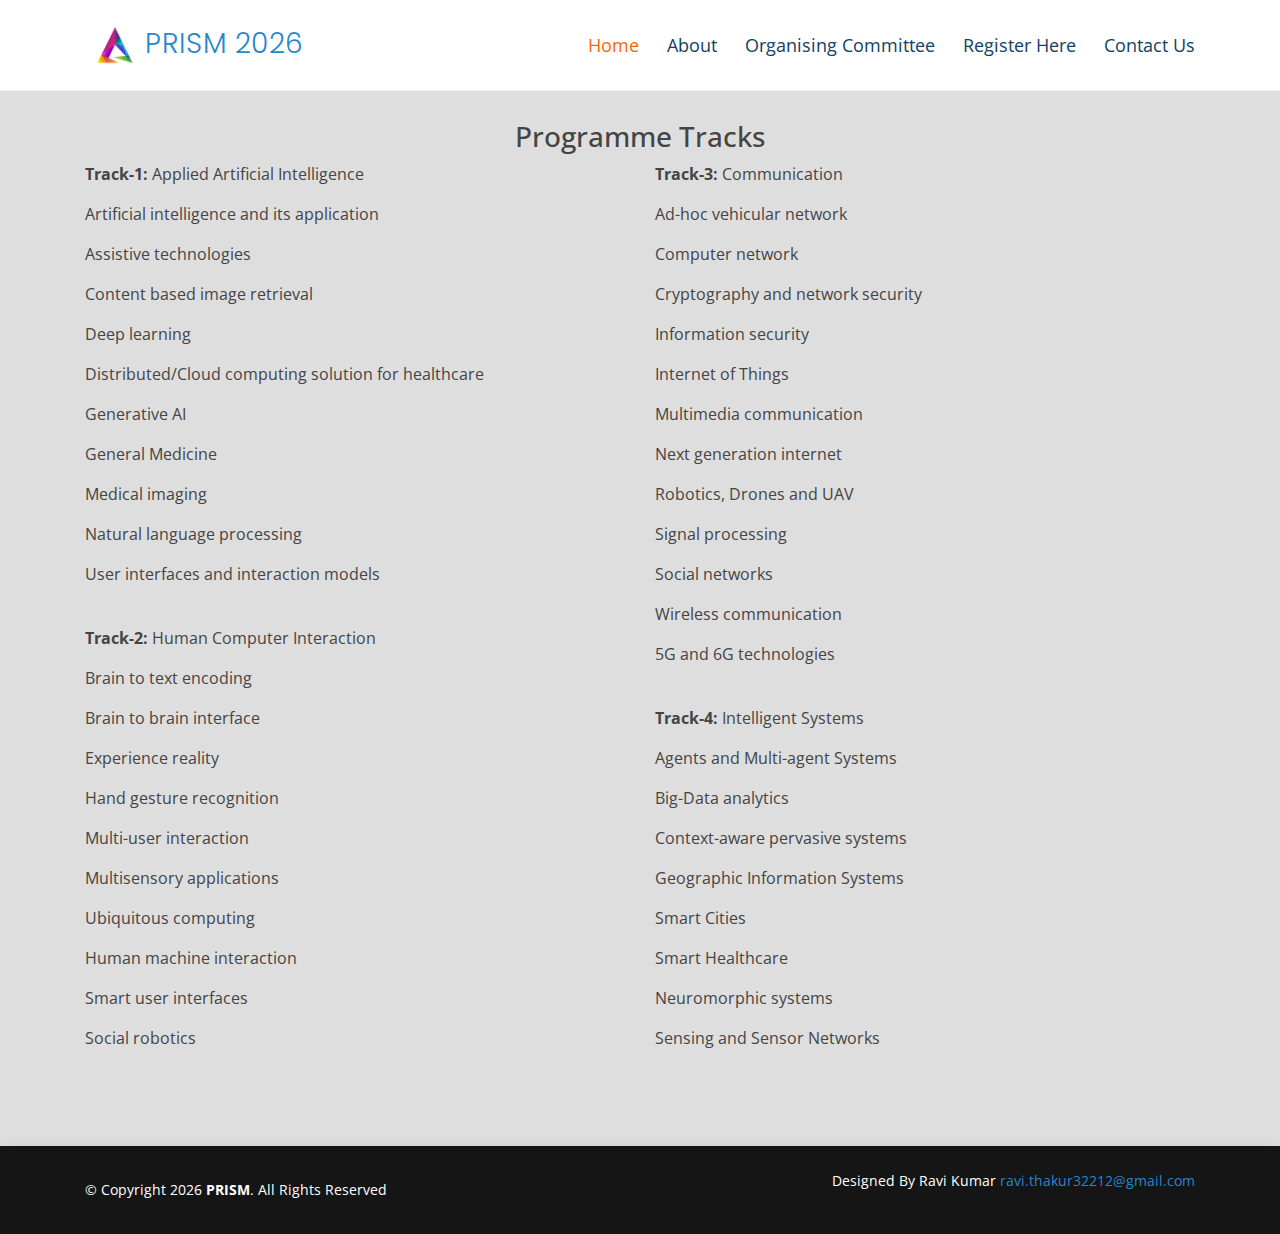
<file: main/Programme-Tracks.html>
<!DOCTYPE html>
<html lang="en">
<head>
  <meta charset="UTF-8">
  <meta name="viewport" content="width=device-width, initial-scale=1.0">
  <title>PRISM</title>
    <!-- Favicons -->
    <link rel="shortcut icon" type="image/x-icon" href="../images/favicon.html"> 
    <link href="logo.png" rel="icon">
    <!-- Google Fonts -->
    <link href="https://fonts.googleapis.com/css?family=Open+Sans:300,300i,400,400i,600,600i,700,700i|Raleway:300,300i,400,400i,500,500i,600,600i,700,700i|Poppins:300,300i,400,400i,500,500i,600,600i,700,700i" rel="stylesheet">
  
    <!-- Vendor CSS Files -->
    <link href="assets/vendor/bootstrap/css/bootstrap.min.css" rel="stylesheet">
    <link href="assets/vendor/icofont/icofont.min.css" rel="stylesheet">
    <link href="assets/vendor/boxicons/css/boxicons.min.css" rel="stylesheet">
    <link href="assets/vendor/remixicon/remixicon.css" rel="stylesheet">
    <link href="assets/vendor/venobox/venobox.css" rel="stylesheet">
  
  <link rel="stylesheet" href="style.css">
  <style>
    #customers {
      font-family: Arial, Helvetica, sans-serif;
      border-collapse: collapse;
      width: 100%;
      
       overflow:scroll;
    }
    
    #customers td, #customers th {
      border: 1px solid #ddd;
      padding: 8px;
    }
    
    #customers tr:nth-child(even){background-color: #f2f2f2;}
    
    #customers tr:hover {background-color: #ddd;}
    
    #customers th {
      padding-top: 12px;
      padding-bottom: 12px;
      text-align: left;
      background-color: #4CAF50;
      color: white;
    }
    
    .responsivet {
      width: 100%;
      height: auto;
    }
    .btn-wid {
        width: 200px;
        margin-left: 0;
    }
    
    .g-6,
    .gx-6 {
      --bs-gutter-x: 4.5rem;
    }
    .g-6,
    .gy-6 {
      --bs-gutter-y: 4.5rem;
    }
    @media (min-width: 576px) {
      .g-sm-6,
      .gx-sm-6 {
        --bs-gutter-x: 4.5rem;
      }
      .g-sm-6,
      .gy-sm-6 {
        --bs-gutter-y: 4.5rem;
      }
    }
    @media (min-width: 768px) {
      .g-md-6,
      .gx-md-6 {
        --bs-gutter-x: 4.5rem;
      }
      .g-md-6,
      .gy-md-6 {
        --bs-gutter-y: 4.5rem;
      }
    }
    @media (min-width: 992px) {
      .g-lg-6,
      .gx-lg-6 {
        --bs-gutter-x: 4.5rem;
      }
      .g-lg-6,
      .gy-lg-6 {
        --bs-gutter-y: 4.5rem;
      }
    }
    @media (min-width: 1200px) {
      .g-xl-6,
      .gx-xl-6 {
        --bs-gutter-x: 4.5rem;
      }
      .g-xl-6,
      .gy-xl-6 {
        --bs-gutter-y: 4.5rem;
      }
    }
    @media (min-width: 1400px) {
      .g-xxl-6,
      .gx-xxl-6 {
        --bs-gutter-x: 4.5rem;
      }
      .g-xxl-6,
      .gy-xxl-6 {
        --bs-gutter-y: 4.5rem;
      }
    }
    .mb-6 {
      margin-bottom: 4.5rem !important;
    }
    .py-6 {
      padding-top: 4.5rem !important;
      padding-bottom: 4.5rem !important;
    }
    @media (min-width: 576px) {
      .mb-sm-6 {
        margin-bottom: 4.5rem !important;
      }
      .py-sm-6 {
        padding-top: 4.5rem !important;
        padding-bottom: 4.5rem !important;
      }
    }
    @media (min-width: 768px) {
      .mb-md-6 {
        margin-bottom: 4.5rem !important;
      }
      .py-md-6 {
        padding-top: 4.5rem !important;
        padding-bottom: 4.5rem !important;
      }
    }
    @media (min-width: 992px) {
      .mb-lg-6 {
        margin-bottom: 4.5rem !important;
      }
      .py-lg-6 {
        padding-top: 4.5rem !important;
        padding-bottom: 4.5rem !important;
      }
    }
    @media (min-width: 1200px) {
      .mb-xl-6 {
        margin-bottom: 4.5rem !important;
      }
      .py-xl-6 {
        padding-top: 4.5rem !important;
        padding-bottom: 4.5rem !important;
      }
    }
    @media (min-width: 1400px) {
      .mb-xxl-6 {
        margin-bottom: 4.5rem !important;
      }
      .py-xxl-6 {
        padding-top: 4.5rem !important;
        padding-bottom: 4.5rem !important;
      }
    }
    .col-md-3 {
        
        
        flex: 0 0 20%;
      }
    
    </style>
</head>
<body>

  <header id="header" class="fixed-top">
    <div class="container d-flex align-items-center">
       <a href="index.html" class="logo mr-auto"><img src="logo.png" alt="" class="img-fluid">PRISM 2026</a>

      <nav class="nav-menu d-none d-lg-block">
        <ul>
          <li class="active"><a href="index.html">Home</a></li>
          <li><a href="#about">About</a></li>
          
          <li><a href="#team">Organising Committee</a></li>
         
		  <li><a href="#register">Register Here </a></li>
          <li><a href="#contact">Contact Us</a></li>
		 <!--<li><a href="payment.html">Pay Now  <img src="photo/imp.jpg" width="20px"></a></li>-->
        </ul>
      </nav><!-- .nav-menu -->

      
    </div>
  </header><!-- End Header -->

  <!-- ======= Hero Section ======= -->
  
  
	 <!-- ======= Cta Section ======= -->
    <section  style="background: #dedede;
    padding-top: 120px;" id="cta2" class="ctaNN">
      <div class="container">
        <div class="text-center">
          <h3>Programme Tracks</h3>
          
		  
		
		<div class="row">
		<div class="col-md-6">
		
	
<p><b>Track-1:</b>   Applied Artificial Intelligence</p>
<p>Artificial intelligence and its application</p>
<p>Assistive technologies</p>
<p>Content based image retrieval</p>
<p>Deep learning</p>
<p>Distributed/Cloud computing solution for healthcare</p>
<p>Generative AI</p>
<p>General Medicine</p>
<p>Medical imaging</p>
<p>Natural language processing</p>
<p>User interfaces and interaction models</p>

		
		
		<br>
			<p><b>Track-2:</b>   Human Computer Interaction</p>
<p>Brain to text encoding</p>
<p>Brain to brain interface</p>
<p>Experience reality</p>
<p>Hand gesture recognition</p>
<p>Multi-user interaction</p>
<p>Multisensory applications</p>
<p>Ubiquitous computing</p>
<p>Human machine interaction</p>
<p>Smart user interfaces</p>
<p>Social robotics</p>
		</div>
		<div class="col-md-6">
		<p><b>Track-3:</b>  Communication</p>
<p>Ad-hoc vehicular network</p>
<p>Computer network</p>
<p>Cryptography and network security</p>
<p>Information security</p>
<p>Internet of Things</p>
<p>Multimedia communication</p>
<p>Next generation internet</p>
<p>Robotics, Drones and UAV</p>
<p>Signal processing</p>
<p>Social networks</p>
<p>Wireless communication</p>
<p>5G and 6G technologies</p>
		
		
		</br>
		<p><b>Track-4:</b> Intelligent Systems</p>
<p>Agents and Multi-agent Systems</p>
<p>Big-Data analytics</p>
<p>Context-aware pervasive systems</p>
<p>Geographic Information Systems</p>
<p>Smart Cities</p>
<p>Smart Healthcare</p>
<p>Neuromorphic systems</p>
<p>Sensing and Sensor Networks</p>

			
		</div>
		







         
        </div>
      </div>
    </section><!-- End Cta Section -->
  
  
  
  
  
  
  
  
  
  
    <!-- ======= Contact Section ======= -->
 

  </main><!-- End #main -->
    <!-- ======= Footer ======= -->
    <footer id="footer">

    
      <div class="container d-md-flex py-4">
  
        <div class="mr-md-auto text-center text-md-left">
          <div class="copyright">
            &copy; Copyright 2026 <strong><span>PRISM</span></strong>. All Rights Reserved
          </div>
         
        </div>
        <div class="mr-md-right text-center text-md-right">
          <p>Designed By Ravi Kumar <a href="mailto:ravi.thakur32212@gmail.com">ravi.thakur32212@gmail.com</a> <br />
        </div>
      </div>
    </footer><!-- End Footer -->
  
           
          
  <a href="#" class="back-to-top"><i class="ri-arrow-up-line"></i></a>



  <!-- Vendor JS Files -->
  <script src="assets/vendor/jquery/jquery.min.js"></script>
  <script src="assets/vendor/bootstrap/js/bootstrap.bundle.min.js"></script>
  <script src="assets/vendor/jquery.easing/jquery.easing.min.js"></script>
  <script src="assets/vendor/php-email-form/validate.js"></script>
  <script src="assets/vendor/waypoints/jquery.waypoints.min.js"></script>
  <script src="assets/vendor/counterup/counterup.min.js"></script>
  <script src="assets/vendor/venobox/venobox.min.js"></script>
  <script src="assets/vendor/owl.carousel/owl.carousel.min.js"></script>
  <script src="assets/vendor/isotope-layout/isotope.pkgd.min.js"></script>
  <script src="assets/vendor/aos/aos.js"></script>

  <!-- Template Main JS File -->
  <script src="assets/js/main.js"></script>

</body>


</html>
</file>
<file: main/assets/vendor/venobox/venobox.css>
/* ------ venobox.css --------*/
.vbox-overlay *, .vbox-overlay *:before, .vbox-overlay *:after{
    -webkit-backface-visibility: hidden;
    -webkit-box-sizing:border-box;
    -moz-box-sizing:border-box;
    box-sizing:border-box;
}
.vbox-overlay * { 
    -webkit-backface-visibility: visible;
    backface-visibility: visible;
}
.vbox-overlay{
    display: -webkit-flex;
    display: flex;
    -webkit-flex-direction: column;
    flex-direction: column;
    -webkit-justify-content: center;
    justify-content: center;
    -webkit-align-items: center;
    align-items: center;
    position: fixed;
    left: 0;
    top: 0;
    bottom: 0;
    right: 0;
    z-index: 999999;
}

/* ----- navigation ----- */
.vbox-title{
    width: 100%;
    height: 40px;
    float: left;
    text-align: center;
    line-height: 28px;
    font-size: 12px;
    padding: 6px 50px;
    overflow: hidden;
    position: fixed;
    display: none;
    left: 0;
    z-index: 89;
}
.vbox-close{
    cursor: pointer;
    position: fixed;
    top: -1px;
    right: 0;
    width: 50px;
    height: 40px;
    padding: 6px;
    display: block;
    background-position:10px center;
    overflow: hidden;
    font-size: 24px;
    line-height: 1;
    text-align: center;
    z-index: 99;
}
.vbox-left{
    cursor: pointer;
    position: fixed;
    left: 0;
    height: 40px;
    overflow: hidden;
    line-height: 28px;
    font-size: 12px;
    z-index: 99;
    display: flex;
    align-items:center;
}
.vbox-num{
    display: inline-block;
    margin: 6px 0 6px 15px;
}
/* ----- Social share ----- */
.vbox-share{
    line-height: 28px;
    font-size: 12px;
    overflow: hidden;
    position: fixed;
    left: 0;
    z-index: 98;
    display: flex;
    align-items:center;
    justify-content: center;
    width: 100%;
    text-align: center;
}
.vbox-share svg{
    max-height: 28px;
    width: 28px;
    z-index: 10;
    margin-left: 12px;
    margin-top: 6px;
    margin-bottom: 6px;
    vertical-align: middle;
}


/* ----- navigation ARROWS ----- */
.vbox-next, .vbox-prev{
    position: fixed;
    top: 50%;
    margin-top: -15px;
    overflow: hidden;
    cursor: pointer;
    display: block;
    width: 45px;
    height: 45px;
    z-index: 99;
}
.vbox-next span, .vbox-prev span{
    position: relative;
    width: 20px;
    height: 20px;
    border: 2px solid transparent;
    border-top-color: #B6B6B6;
    border-right-color: #B6B6B6;
    text-indent: -100px;
    position: absolute;
    top: 8px;
    display: block;
}
.vbox-prev{
    left: 15px;
}
.vbox-next{
    right: 15px;
}
.vbox-prev span{
    left: 10px;
    -ms-transform: rotate(-135deg);
    -webkit-transform: rotate(-135deg);
    transform: rotate(-135deg);
}
.vbox-next span{
    -ms-transform: rotate(45deg);
    -webkit-transform: rotate(45deg);
    transform: rotate(45deg);
    right: 10px;
}
/* ------- inline window ------ */
.vbox-inline{
    width: 420px;
    height: 315px;
    height: 70vh;
    padding: 10px;
    background: #fff;
    margin: 0 auto;
    overflow: auto;
    text-align: left;
}
/* ------- Video & iFrames window ------ */
.venoframe{
    max-width: 100%;
    width: 100%;
    border: none;
    width: 100%;
    height: 260px;
    height: 70vh;
}
.venoframe.vbvid{
    height: 260px;
}
@media (min-width: 768px) {
    .venoframe, .vbox-inline{
        width: 90%;
        height: 360px;
        height: 70vh;
    }
    .venoframe.vbvid{
        width: 640px;
        height: 360px;
    }
}
@media (min-width: 992px) {
    .venoframe, .vbox-inline{
        max-width: 1200px;
        width: 80%;
        height: 540px;
        height: 70vh;
    }
    .venoframe.vbvid{
        width: 960px;
        height: 540px;
    }
}
/* 
Please do NOT edit this part! 
or at least read this note: http://i.imgur.com/7C0ws9e.gif
*/
.vbox-open{
    overflow: hidden;
}
.vbox-container{
    position: absolute;
    left: 0;
    right: 0;
    top: 0;
    bottom: 0;
    overflow-x: hidden;
    overflow-y: scroll;
    overflow-scrolling: touch;
    -webkit-overflow-scrolling: touch;
    z-index: 20;
    max-height: 100%;

}

.vbox-content{
    text-align: center;
    float: left;
    width: 100%;
    position: relative;
    overflow: hidden;
    padding: 20px 4%;
}
.vbox-container img{
    max-width: 100%;
    height: auto;
}
.vbox-figlio{
    box-shadow: 0 0 12px rgba(0,0,0,0.19), 0 6px 6px rgba(0,0,0,0.23);
    max-width: 100%;
    text-align: initial;
}
img.vbox-figlio{
    -webkit-user-select: none;
-khtml-user-select: none;
-moz-user-select: none;
-o-user-select: none;
user-select: none;
}
.vbox-content.swipe-left{
    margin-left: -200px !important;
}
.vbox-content.swipe-right{
    margin-left: 200px !important;
}
.vbox-animated{
    webkit-transition: margin 300ms ease-out;
    transition: margin 300ms ease-out;
}

/* ---------- preloader ----------
 * SPINKIT 
 * http://tobiasahlin.com/spinkit/
-------------------------------- */
.sk-double-bounce,.sk-rotating-plane{width:40px;height:40px;margin:40px auto}.sk-rotating-plane{background-color:#333;-webkit-animation:sk-rotatePlane 1.2s infinite ease-in-out;animation:sk-rotatePlane 1.2s infinite ease-in-out}@-webkit-keyframes sk-rotatePlane{0%{-webkit-transform:perspective(120px) rotateX(0) rotateY(0);transform:perspective(120px) rotateX(0) rotateY(0)}50%{-webkit-transform:perspective(120px) rotateX(-180.1deg) rotateY(0);transform:perspective(120px) rotateX(-180.1deg) rotateY(0)}100%{-webkit-transform:perspective(120px) rotateX(-180deg) rotateY(-179.9deg);transform:perspective(120px) rotateX(-180deg) rotateY(-179.9deg)}}@keyframes sk-rotatePlane{0%{-webkit-transform:perspective(120px) rotateX(0) rotateY(0);transform:perspective(120px) rotateX(0) rotateY(0)}50%{-webkit-transform:perspective(120px) rotateX(-180.1deg) rotateY(0);transform:perspective(120px) rotateX(-180.1deg) rotateY(0)}100%{-webkit-transform:perspective(120px) rotateX(-180deg) rotateY(-179.9deg);transform:perspective(120px) rotateX(-180deg) rotateY(-179.9deg)}}.sk-double-bounce{position:relative}.sk-double-bounce .sk-child{width:100%;height:100%;border-radius:50%;background-color:#333;opacity:.6;position:absolute;top:0;left:0;-webkit-animation:sk-doubleBounce 2s infinite ease-in-out;animation:sk-doubleBounce 2s infinite ease-in-out}.sk-chasing-dots .sk-child,.sk-spinner-pulse,.sk-three-bounce .sk-child{background-color:#333;border-radius:100%}.sk-double-bounce .sk-double-bounce2{-webkit-animation-delay:-1s;animation-delay:-1s}@-webkit-keyframes sk-doubleBounce{0%,100%{-webkit-transform:scale(0);transform:scale(0)}50%{-webkit-transform:scale(1);transform:scale(1)}}@keyframes sk-doubleBounce{0%,100%{-webkit-transform:scale(0);transform:scale(0)}50%{-webkit-transform:scale(1);transform:scale(1)}}.sk-wave{margin:40px auto;width:50px;height:40px;text-align:center;font-size:10px}.sk-wave .sk-rect{background-color:#333;height:100%;width:6px;display:inline-block;-webkit-animation:sk-waveStretchDelay 1.2s infinite ease-in-out;animation:sk-waveStretchDelay 1.2s infinite ease-in-out}.sk-wave .sk-rect1{-webkit-animation-delay:-1.2s;animation-delay:-1.2s}.sk-wave .sk-rect2{-webkit-animation-delay:-1.1s;animation-delay:-1.1s}.sk-wave .sk-rect3{-webkit-animation-delay:-1s;animation-delay:-1s}.sk-wave .sk-rect4{-webkit-animation-delay:-.9s;animation-delay:-.9s}.sk-wave .sk-rect5{-webkit-animation-delay:-.8s;animation-delay:-.8s}@-webkit-keyframes sk-waveStretchDelay{0%,100%,40%{-webkit-transform:scaleY(.4);transform:scaleY(.4)}20%{-webkit-transform:scaleY(1);transform:scaleY(1)}}@keyframes sk-waveStretchDelay{0%,100%,40%{-webkit-transform:scaleY(.4);transform:scaleY(.4)}20%{-webkit-transform:scaleY(1);transform:scaleY(1)}}.sk-wandering-cubes{margin:40px auto;width:40px;height:40px;position:relative}.sk-wandering-cubes .sk-cube{background-color:#333;width:10px;height:10px;position:absolute;top:0;left:0;-webkit-animation:sk-wanderingCube 1.8s ease-in-out -1.8s infinite both;animation:sk-wanderingCube 1.8s ease-in-out -1.8s infinite both}.sk-chasing-dots,.sk-spinner-pulse{width:40px;height:40px;margin:40px auto}.sk-wandering-cubes .sk-cube2{-webkit-animation-delay:-.9s;animation-delay:-.9s}@-webkit-keyframes sk-wanderingCube{0%{-webkit-transform:rotate(0);transform:rotate(0)}25%{-webkit-transform:translateX(30px) rotate(-90deg) scale(.5);transform:translateX(30px) rotate(-90deg) scale(.5)}50%{-webkit-transform:translateX(30px) translateY(30px) rotate(-179deg);transform:translateX(30px) translateY(30px) rotate(-179deg)}50.1%{-webkit-transform:translateX(30px) translateY(30px) rotate(-180deg);transform:translateX(30px) translateY(30px) rotate(-180deg)}75%{-webkit-transform:translateX(0) translateY(30px) rotate(-270deg) scale(.5);transform:translateX(0) translateY(30px) rotate(-270deg) scale(.5)}100%{-webkit-transform:rotate(-360deg);transform:rotate(-360deg)}}@keyframes sk-wanderingCube{0%{-webkit-transform:rotate(0);transform:rotate(0)}25%{-webkit-transform:translateX(30px) rotate(-90deg) scale(.5);transform:translateX(30px) rotate(-90deg) scale(.5)}50%{-webkit-transform:translateX(30px) translateY(30px) rotate(-179deg);transform:translateX(30px) translateY(30px) rotate(-179deg)}50.1%{-webkit-transform:translateX(30px) translateY(30px) rotate(-180deg);transform:translateX(30px) translateY(30px) rotate(-180deg)}75%{-webkit-transform:translateX(0) translateY(30px) rotate(-270deg) scale(.5);transform:translateX(0) translateY(30px) rotate(-270deg) scale(.5)}100%{-webkit-transform:rotate(-360deg);transform:rotate(-360deg)}}.sk-spinner-pulse{-webkit-animation:sk-pulseScaleOut 1s infinite ease-in-out;animation:sk-pulseScaleOut 1s infinite ease-in-out}@-webkit-keyframes sk-pulseScaleOut{0%{-webkit-transform:scale(0);transform:scale(0)}100%{-webkit-transform:scale(1);transform:scale(1);opacity:0}}@keyframes sk-pulseScaleOut{0%{-webkit-transform:scale(0);transform:scale(0)}100%{-webkit-transform:scale(1);transform:scale(1);opacity:0}}.sk-chasing-dots{position:relative;text-align:center;-webkit-animation:sk-chasingDotsRotate 2s infinite linear;animation:sk-chasingDotsRotate 2s infinite linear}.sk-chasing-dots .sk-child{width:60%;height:60%;display:inline-block;position:absolute;top:0;-webkit-animation:sk-chasingDotsBounce 2s infinite ease-in-out;animation:sk-chasingDotsBounce 2s infinite ease-in-out}.sk-chasing-dots .sk-dot2{top:auto;bottom:0;-webkit-animation-delay:-1s;animation-delay:-1s}@-webkit-keyframes sk-chasingDotsRotate{100%{-webkit-transform:rotate(360deg);transform:rotate(360deg)}}@keyframes sk-chasingDotsRotate{100%{-webkit-transform:rotate(360deg);transform:rotate(360deg)}}@-webkit-keyframes sk-chasingDotsBounce{0%,100%{-webkit-transform:scale(0);transform:scale(0)}50%{-webkit-transform:scale(1);transform:scale(1)}}@keyframes sk-chasingDotsBounce{0%,100%{-webkit-transform:scale(0);transform:scale(0)}50%{-webkit-transform:scale(1);transform:scale(1)}}.sk-three-bounce{margin:40px auto;width:80px;text-align:center}.sk-three-bounce .sk-child{width:20px;height:20px;display:inline-block;-webkit-animation:sk-three-bounce 1.4s ease-in-out 0s infinite both;animation:sk-three-bounce 1.4s ease-in-out 0s infinite both}.sk-circle .sk-child:before,.sk-fading-circle .sk-circle:before{display:block;border-radius:100%;content:'';background-color:#333}.sk-three-bounce .sk-bounce1{-webkit-animation-delay:-.32s;animation-delay:-.32s}.sk-three-bounce .sk-bounce2{-webkit-animation-delay:-.16s;animation-delay:-.16s}@-webkit-keyframes sk-three-bounce{0%,100%,80%{-webkit-transform:scale(0);transform:scale(0)}40%{-webkit-transform:scale(1);transform:scale(1)}}@keyframes sk-three-bounce{0%,100%,80%{-webkit-transform:scale(0);transform:scale(0)}40%{-webkit-transform:scale(1);transform:scale(1)}}.sk-circle{margin:40px auto;width:40px;height:40px;position:relative}.sk-circle .sk-child{width:100%;height:100%;position:absolute;left:0;top:0}.sk-circle .sk-child:before{margin:0 auto;width:15%;height:15%;-webkit-animation:sk-circleBounceDelay 1.2s infinite ease-in-out both;animation:sk-circleBounceDelay 1.2s infinite ease-in-out both}.sk-circle .sk-circle2{-webkit-transform:rotate(30deg);-ms-transform:rotate(30deg);transform:rotate(30deg)}.sk-circle .sk-circle3{-webkit-transform:rotate(60deg);-ms-transform:rotate(60deg);transform:rotate(60deg)}.sk-circle .sk-circle4{-webkit-transform:rotate(90deg);-ms-transform:rotate(90deg);transform:rotate(90deg)}.sk-circle .sk-circle5{-webkit-transform:rotate(120deg);-ms-transform:rotate(120deg);transform:rotate(120deg)}.sk-circle .sk-circle6{-webkit-transform:rotate(150deg);-ms-transform:rotate(150deg);transform:rotate(150deg)}.sk-circle .sk-circle7{-webkit-transform:rotate(180deg);-ms-transform:rotate(180deg);transform:rotate(180deg)}.sk-circle .sk-circle8{-webkit-transform:rotate(210deg);-ms-transform:rotate(210deg);transform:rotate(210deg)}.sk-circle .sk-circle9{-webkit-transform:rotate(240deg);-ms-transform:rotate(240deg);transform:rotate(240deg)}.sk-circle .sk-circle10{-webkit-transform:rotate(270deg);-ms-transform:rotate(270deg);transform:rotate(270deg)}.sk-circle .sk-circle11{-webkit-transform:rotate(300deg);-ms-transform:rotate(300deg);transform:rotate(300deg)}.sk-circle .sk-circle12{-webkit-transform:rotate(330deg);-ms-transform:rotate(330deg);transform:rotate(330deg)}.sk-circle .sk-circle2:before{-webkit-animation-delay:-1.1s;animation-delay:-1.1s}.sk-circle .sk-circle3:before{-webkit-animation-delay:-1s;animation-delay:-1s}.sk-circle .sk-circle4:before{-webkit-animation-delay:-.9s;animation-delay:-.9s}.sk-circle .sk-circle5:before{-webkit-animation-delay:-.8s;animation-delay:-.8s}.sk-circle .sk-circle6:before{-webkit-animation-delay:-.7s;animation-delay:-.7s}.sk-circle .sk-circle7:before{-webkit-animation-delay:-.6s;animation-delay:-.6s}.sk-circle .sk-circle8:before{-webkit-animation-delay:-.5s;animation-delay:-.5s}.sk-circle .sk-circle9:before{-webkit-animation-delay:-.4s;animation-delay:-.4s}.sk-circle .sk-circle10:before{-webkit-animation-delay:-.3s;animation-delay:-.3s}.sk-circle .sk-circle11:before{-webkit-animation-delay:-.2s;animation-delay:-.2s}.sk-circle .sk-circle12:before{-webkit-animation-delay:-.1s;animation-delay:-.1s}@-webkit-keyframes sk-circleBounceDelay{0%,100%,80%{-webkit-transform:scale(0);transform:scale(0)}40%{-webkit-transform:scale(1);transform:scale(1)}}@keyframes sk-circleBounceDelay{0%,100%,80%{-webkit-transform:scale(0);transform:scale(0)}40%{-webkit-transform:scale(1);transform:scale(1)}}.sk-cube-grid{width:40px;height:40px;margin:40px auto}.sk-cube-grid .sk-cube{width:33.33%;height:33.33%;background-color:#333;float:left;-webkit-animation:sk-cubeGridScaleDelay 1.3s infinite ease-in-out;animation:sk-cubeGridScaleDelay 1.3s infinite ease-in-out}.sk-cube-grid .sk-cube1{-webkit-animation-delay:.2s;animation-delay:.2s}.sk-cube-grid .sk-cube2{-webkit-animation-delay:.3s;animation-delay:.3s}.sk-cube-grid .sk-cube3{-webkit-animation-delay:.4s;animation-delay:.4s}.sk-cube-grid .sk-cube4{-webkit-animation-delay:.1s;animation-delay:.1s}.sk-cube-grid .sk-cube5{-webkit-animation-delay:.2s;animation-delay:.2s}.sk-cube-grid .sk-cube6{-webkit-animation-delay:.3s;animation-delay:.3s}.sk-cube-grid .sk-cube7{-webkit-animation-delay:0ms;animation-delay:0ms}.sk-cube-grid .sk-cube8{-webkit-animation-delay:.1s;animation-delay:.1s}.sk-cube-grid .sk-cube9{-webkit-animation-delay:.2s;animation-delay:.2s}@-webkit-keyframes sk-cubeGridScaleDelay{0%,100%,70%{-webkit-transform:scale3D(1,1,1);transform:scale3D(1,1,1)}35%{-webkit-transform:scale3D(0,0,1);transform:scale3D(0,0,1)}}@keyframes sk-cubeGridScaleDelay{0%,100%,70%{-webkit-transform:scale3D(1,1,1);transform:scale3D(1,1,1)}35%{-webkit-transform:scale3D(0,0,1);transform:scale3D(0,0,1)}}.sk-fading-circle{margin:40px auto;width:40px;height:40px;position:relative}.sk-fading-circle .sk-circle{width:100%;height:100%;position:absolute;left:0;top:0}.sk-fading-circle .sk-circle:before{margin:0 auto;width:15%;height:15%;-webkit-animation:sk-circleFadeDelay 1.2s infinite ease-in-out both;animation:sk-circleFadeDelay 1.2s infinite ease-in-out both}.sk-fading-circle .sk-circle2{-webkit-transform:rotate(30deg);-ms-transform:rotate(30deg);transform:rotate(30deg)}.sk-fading-circle .sk-circle3{-webkit-transform:rotate(60deg);-ms-transform:rotate(60deg);transform:rotate(60deg)}.sk-fading-circle .sk-circle4{-webkit-transform:rotate(90deg);-ms-transform:rotate(90deg);transform:rotate(90deg)}.sk-fading-circle .sk-circle5{-webkit-transform:rotate(120deg);-ms-transform:rotate(120deg);transform:rotate(120deg)}.sk-fading-circle .sk-circle6{-webkit-transform:rotate(150deg);-ms-transform:rotate(150deg);transform:rotate(150deg)}.sk-fading-circle .sk-circle7{-webkit-transform:rotate(180deg);-ms-transform:rotate(180deg);transform:rotate(180deg)}.sk-fading-circle .sk-circle8{-webkit-transform:rotate(210deg);-ms-transform:rotate(210deg);transform:rotate(210deg)}.sk-fading-circle .sk-circle9{-webkit-transform:rotate(240deg);-ms-transform:rotate(240deg);transform:rotate(240deg)}.sk-fading-circle .sk-circle10{-webkit-transform:rotate(270deg);-ms-transform:rotate(270deg);transform:rotate(270deg)}.sk-fading-circle .sk-circle11{-webkit-transform:rotate(300deg);-ms-transform:rotate(300deg);transform:rotate(300deg)}.sk-fading-circle .sk-circle12{-webkit-transform:rotate(330deg);-ms-transform:rotate(330deg);transform:rotate(330deg)}.sk-fading-circle .sk-circle2:before{-webkit-animation-delay:-1.1s;animation-delay:-1.1s}.sk-fading-circle .sk-circle3:before{-webkit-animation-delay:-1s;animation-delay:-1s}.sk-fading-circle .sk-circle4:before{-webkit-animation-delay:-.9s;animation-delay:-.9s}.sk-fading-circle .sk-circle5:before{-webkit-animation-delay:-.8s;animation-delay:-.8s}.sk-fading-circle .sk-circle6:before{-webkit-animation-delay:-.7s;animation-delay:-.7s}.sk-fading-circle .sk-circle7:before{-webkit-animation-delay:-.6s;animation-delay:-.6s}.sk-fading-circle .sk-circle8:before{-webkit-animation-delay:-.5s;animation-delay:-.5s}.sk-fading-circle .sk-circle9:before{-webkit-animation-delay:-.4s;animation-delay:-.4s}.sk-fading-circle .sk-circle10:before{-webkit-animation-delay:-.3s;animation-delay:-.3s}.sk-fading-circle .sk-circle11:before{-webkit-animation-delay:-.2s;animation-delay:-.2s}.sk-fading-circle .sk-circle12:before{-webkit-animation-delay:-.1s;animation-delay:-.1s}@-webkit-keyframes sk-circleFadeDelay{0%,100%,39%{opacity:0}40%{opacity:1}}@keyframes sk-circleFadeDelay{0%,100%,39%{opacity:0}40%{opacity:1}}.sk-folding-cube{margin:40px auto;width:40px;height:40px;position:relative;-webkit-transform:rotateZ(45deg);transform:rotateZ(45deg)}.sk-folding-cube .sk-cube{float:left;width:50%;height:50%;position:relative;-webkit-transform:scale(1.1);-ms-transform:scale(1.1);transform:scale(1.1)}.sk-folding-cube .sk-cube:before{content:'';position:absolute;top:0;left:0;width:100%;height:100%;background-color:#333;-webkit-animation:sk-foldCubeAngle 2.4s infinite linear both;animation:sk-foldCubeAngle 2.4s infinite linear both;-webkit-transform-origin:100% 100%;-ms-transform-origin:100% 100%;transform-origin:100% 100%}.sk-folding-cube .sk-cube2{-webkit-transform:scale(1.1) rotateZ(90deg);transform:scale(1.1) rotateZ(90deg)}.sk-folding-cube .sk-cube3{-webkit-transform:scale(1.1) rotateZ(180deg);transform:scale(1.1) rotateZ(180deg)}.sk-folding-cube .sk-cube4{-webkit-transform:scale(1.1) rotateZ(270deg);transform:scale(1.1) rotateZ(270deg)}.sk-folding-cube .sk-cube2:before{-webkit-animation-delay:.3s;animation-delay:.3s}.sk-folding-cube .sk-cube3:before{-webkit-animation-delay:.6s;animation-delay:.6s}.sk-folding-cube .sk-cube4:before{-webkit-animation-delay:.9s;animation-delay:.9s}@-webkit-keyframes sk-foldCubeAngle{0%,10%{-webkit-transform:perspective(140px) rotateX(-180deg);transform:perspective(140px) rotateX(-180deg);opacity:0}25%,75%{-webkit-transform:perspective(140px) rotateX(0);transform:perspective(140px) rotateX(0);opacity:1}100%,90%{-webkit-transform:perspective(140px) rotateY(180deg);transform:perspective(140px) rotateY(180deg);opacity:0}}@keyframes sk-foldCubeAngle{0%,10%{-webkit-transform:perspective(140px) rotateX(-180deg);transform:perspective(140px) rotateX(-180deg);opacity:0}25%,75%{-webkit-transform:perspective(140px) rotateX(0);transform:perspective(140px) rotateX(0);opacity:1}100%,90%{-webkit-transform:perspective(140px) rotateY(180deg);transform:perspective(140px) rotateY(180deg);opacity:0}}
</file>
<file: main/style.css>
body {
  font-family: "Open Sans", sans-serif;
  color: #444444;
}

a {
  color: #2487ce;
  text-decoration: none;
}

a:hover {
  color: #469fdf;
  text-decoration: none;
}

h1, h2, h3, h4, h5, h6 {
  font-family: open sans;
  
}
.member-info h4 {
    font-size: 14px !important;
}
/*--------------------------------------------------------------
# Back to top button
--------------------------------------------------------------*/
.back-to-top {
  position: fixed;
  display: none;
  right: 15px;
  bottom: 15px;
  z-index: 99999;
}

.back-to-top i {
  display: flex;
  align-items: center;
  justify-content: center;
  font-size: 24px;
  width: 40px;
  height: 40px;
  border-radius: 4px;
  background: #2487ce;
  color: #fff;
  transition: all 0.4s;
}

.back-to-top i:hover {
  background: #3e9bdd;
  color: #fff;
}

/*--------------------------------------------------------------
# Preloader
--------------------------------------------------------------*/
#preloader {
  position: fixed;
  top: 0;
  left: 0;
  right: 0;
  bottom: 0;
  z-index: 9999;
  overflow: hidden;
  background: #fff;
}

#preloader:before {
  content: "";
  position: fixed;
  top: calc(50% - 30px);
  left: calc(50% - 30px);
  border: 6px solid #2487ce;
  border-top-color: #fff;
  border-bottom-color: #fff;
  border-radius: 50%;
  width: 60px;
  height: 60px;
  -webkit-animation: animate-preloader 1s linear infinite;
  animation: animate-preloader 1s linear infinite;
}

@-webkit-keyframes animate-preloader {
  0% {
    transform: rotate(0deg);
  }
  100% {
    transform: rotate(360deg);
  }
}

@keyframes animate-preloader {
  0% {
    transform: rotate(0deg);
  }
  100% {
    transform: rotate(360deg);
  }
}

/*--------------------------------------------------------------
# Disable aos animation delay on mobile devices
--------------------------------------------------------------*/
@media screen and (max-width: 768px) {
  [data-aos-delay] {
    transition-delay: 0 !important;
  }
}

/*--------------------------------------------------------------
# Header
--------------------------------------------------------------*/
#header {
  transition: all 0.5s;
  background: #fff;
  z-index: 997;
  padding: 15px 0;
  border-bottom: 1px solid #e6f2fb;
}

#header.header-scrolled {
  border-color: #fff;
  box-shadow: 0px 2px 15px rgba(18, 66, 101, 0.08);
}

#header .logo {
  font-size: 28px;
  margin: 0;
  padding: 0;
  line-height: 1;
  font-weight: 300;
  letter-spacing: 0.5px;
  font-family: "Poppins", sans-serif;
}

#header .logo a {
  color: #16507b;
}

#header .logo img {
  max-height: 60px;
}

@media (max-width: 992px) {
  #header .logo {
    font-size: 28px;
  }
}

/*--------------------------------------------------------------
# Navigation Menu
--------------------------------------------------------------*/
/* Desktop Navigation */
.nav-menu ul {
  margin: 0;
  padding: 0;
  list-style: none;
}

.nav-menu > ul {
  display: flex;
}

.nav-menu > ul > li {
  position: relative;
  white-space: nowrap;
  padding: 14px 0 14px 28px;
}

.nav-menu a {
  display: block;
  position: relative;
  color: #124265;
  transition: 0.3s;
  font-size: 18px;
  font-family: "Open Sans", sans-serif;
}

.nav-menu a:hover, .nav-menu .active > a, .nav-menu li:hover > a {
  color: #FF6600;
}

.nav-menu .drop-down ul {
  display: block;
  position: absolute;
  left: 15px;
  top: calc(100% + 30px);
  z-index: 99;
  opacity: 0;
  visibility: hidden;
  padding: 10px 0;
  background: #fff;
  box-shadow: 0px 0px 20px rgba(18, 66, 101, 0.1);
  transition: 0.3s;
  border-radius: 5px;
}

.nav-menu .drop-down:hover > ul {
  opacity: 1;
  top: 100%;
  visibility: visible;
}

.nav-menu .drop-down li {
  min-width: 180px;
  position: relative;
}

.nav-menu .drop-down ul a {
  padding: 10px 20px;
  font-size: 14px;
  font-weight: 500;
  text-transform: none;
  color: #004278;
}

.nav-menu .drop-down ul a:hover, .nav-menu .drop-down ul .active > a, .nav-menu .drop-down ul li:hover > a {
  color: #2487ce;
}

.nav-menu .drop-down > a:after {
  content: "\ea99";
  font-family: IcoFont;
  padding-left: 5px;
}

.nav-menu .drop-down .drop-down ul {
  top: 0;
  left: calc(100% - 30px);
}

.nav-menu .drop-down .drop-down:hover > ul {
  opacity: 1;
  top: 0;
  left: 100%;
}

.nav-menu .drop-down .drop-down > a {
  padding-right: 35px;
}

.nav-menu .drop-down .drop-down > a:after {
  content: "\eaa0";
  font-family: IcoFont;
  position: absolute;
  right: 15px;
}

@media (max-width: 1366px) {
  .nav-menu .drop-down .drop-down ul {
    left: -90%;
  }
  .nav-menu .drop-down .drop-down:hover > ul {
    left: -100%;
  }
  .nav-menu .drop-down .drop-down > a:after {
    content: "\ea9d";
  }
}

/* Get Startet Button */
.get-started-btn {
  margin-left: 25px;
  background: #793636;
  color: #fff;
  border-radius: 5px;
  padding: 10px 0px 11px 8px;
  white-space: nowrap;
  transition: 0.3s;
  font-size: 14px;
  font-weight: 600;
  display: inline-block;
}

.get-started-btn:hover {
  background: #2079b8;
  color: #fff;
}

@media (max-width: 598px) {
  .get-started-btn {
    margin: 0 48px 0 0;
   
    border-radius: 3px;
  }
}

/* Mobile Navigation */
.mobile-nav-toggle {
  position: fixed;
  right: 15px;
  top: 30px;
  z-index: 9998;
  border: 0;
  background: none;
  font-size: 24px;
  transition: all 0.4s;
  outline: none !important;
  line-height: 1;
  cursor: pointer;
  text-align: right;
}

.mobile-nav-toggle i {
  color: #004278;
}

.mobile-nav {
  position: fixed;
  top: 55px;
  right: 15px;
  bottom: 15px;
  left: 15px;
  z-index: 9999;
  overflow-y: auto;
  background: #fff;
  transition: ease-in-out 0.2s;
  opacity: 0;
  visibility: hidden;
  border-radius: 10px;
  padding: 10px 0;
}

.mobile-nav * {
  margin: 0;
  padding: 0;
  list-style: none;
}

.mobile-nav a {
  display: block;
  position: relative;
  color: #004278;
  padding: 10px 20px;
  font-weight: 500;
  outline: none;
}

.mobile-nav a:hover, .mobile-nav .active > a, .mobile-nav li:hover > a {
  color: #2487ce;
  text-decoration: none;
}

.mobile-nav .drop-down > a:after {
  content: "\ea99";
  font-family: IcoFont;
  padding-left: 10px;
  position: absolute;
  right: 15px;
}

.mobile-nav .active.drop-down > a:after {
  content: "\eaa1";
}

.mobile-nav .drop-down > a {
  padding-right: 35px;
}

.mobile-nav .drop-down ul {
  display: none;
  overflow: hidden;
}

.mobile-nav .drop-down li {
  padding-left: 20px;
}

.mobile-nav-overly {
  width: 100%;
  height: 100%;
  z-index: 9997;
  top: 0;
  left: 0;
  position: fixed;
  background: rgba(10, 38, 58, 0.6);
  overflow: hidden;
  display: none;
  transition: ease-in-out 0.2s;
}

.mobile-nav-active {
  overflow: hidden;
}

.mobile-nav-active .mobile-nav {
  opacity: 1;
  visibility: visible;
}

.mobile-nav-active .mobile-nav-toggle i {
  color: #fff;
}

/*--------------------------------------------------------------
# Hero Section
--------------------------------------------------------------*/
#hero {
  width: 100%;
  height: 100vh;
  position: relative;
  background: url("background.jpg") top center;
  background-size: cover;
  position: relative;
}



#hero .container {
  padding-top: 80px;
}
.listingIcn li ul li:after {
    content: "";
    position: absolute;
    background: #dd090e;
    border-radius: 50%;
    left: 14px;
    top: 10px;
}
#hero h1 {
  margin: 0;
  font-size: 25px;
  font-weight: 700;
  line-height: 72px;
  color: #000000;
  font-family: Bebas Neue;
}

#hero h2 {
  color: #2c0000;
  margin: 10px 0 0 0;
  font-size: 22px;
}

#hero .btn-get-started {
  font-family: "Poppins", sans-serif;
  font-weight: 500;
  font-size: 14px;
  letter-spacing: 0.5px;
  display: inline-block;
  padding: 14px 50px;
  border-radius: 5px;
  transition: 0.5s;
  margin-top: 30px;
  color: #fff;
  background: #793636;
}

#hero .btn-get-started:hover {
  background: #411c1c;
}

#hero .icon-boxes {
  margin-top: 100px;
}

#hero .icon-box {
  padding: 50px 30px;
  position: relative;
  overflow: hidden;
  background: #fff;
  transition: all 0.3s ease-in-out;
  border-radius: 8px;
  z-index: 1;
}

#hero .icon-box .title {
  font-weight: 700;
  margin-bottom: 15px;
  font-size: 18px;
}

#hero .icon-box .title a {
  color: #004278;
  transition: 0.3s;
}

#hero .icon-box .description {
  font-size: 15px;
  line-height: 28px;
  margin-bottom: 0;
}

#hero .icon-box .icon {
  margin-bottom: 20px;
  padding-top: 10px;
  display: inline-block;
  transition: all 0.3s ease-in-out;
  font-size: 36px;
  line-height: 1;
  color: #2487ce;
}

#hero .icon-box:hover {
  transform: scale(1.08);
}

#hero .icon-box:hover .title a {
  color: #2487ce;
}

@media (min-width: 1024px) {
  #hero {
    background-attachment: fixed;
  }
}

@media (max-width: 992px), (max-height: 500) {
  #hero {
    height: auto;
  }
  #hero h1 {
    font-size: 20px;
    line-height: 36px;
  }
  #hero h2 {
    font-size: 18px;
    line-height: 24px;
  }
  .img-fluid{
    padding-left: 10px;
    padding-right: 15px;
  }
  .logo2 {
    position: fixed;
    left: 650px;
    top: 150px;
    height: 300px;
    width: 300px;

  }
}
/*--------------------------------------------------------------
# Sections General
--------------------------------------------------------------*/
section {
  padding: 80px 0;
}

.section-bg {
  background-color: #f8fbfe;
}

.section-title {
  text-align: center;
  padding-bottom: 30px;
}

.section-title h2 {
  font-size: 32px;
  font-weight: bold;
  text-transform: uppercase;
  margin-bottom: 20px;
  padding-bottom: 0;
  color: #dc0e0e;
}

.section-title p {
  margin-bottom: 0;
  font-size: 14px;
  color: #919191;
}

/*--------------------------------------------------------------
# About
--------------------------------------------------------------*/
.about .content h3 {
  font-weight: 600;
  font-size: 26px;
}

.about .content ul {
  list-style: none;
  padding: 0;
}

.about .content ul li {
  padding-left: 28px;
  position: relative;
}

.about .content ul li + li {
  margin-top: 10px;
}

.about .content ul i {
  position: absolute;
  left: 0;
  top: 2px;
  font-size: 20px;
  color: #2487ce;
  line-height: 1;
}

.about .content p:last-child {
  margin-bottom: 0;
}

.about .content .btn-learn-more {
  font-family: "Raleway", sans-serif;
  font-weight: 600;
  font-size: 14px;
  letter-spacing: 1px;
  display: inline-block;
  padding: 12px 32px;
  border-radius: 5px;
  transition: 0.3s;
  line-height: 1;
  color: #2487ce;
  -webkit-animation-delay: 0.8s;
  animation-delay: 0.8s;
  margin-top: 6px;
  border: 2px solid #2487ce;
}

.about .content .btn-learn-more:hover {
  background: #2487ce;
  color: #fff;
  text-decoration: none;
}

/*--------------------------------------------------------------
# Counts
--------------------------------------------------------------*/
.counts {
  padding: 60px 0;
}

.counts .count-box {
  width: 100%;
  text-align: center;
}

.counts .count-box span {
  font-size: 48px;
  line-height: 48px;
  display: block;
  font-weight: 700;
  color: #004278;
  margin-left: 80px;
  margin: auto;
}

.counts .count-box p {
  padding: 8px 0 0 0;
  font-family: "Raleway", sans-serif;
  font-weight: 600;
  font-size: 14px;
  color: #1e6ca6;
}

/*--------------------------------------------------------------
# About Video
--------------------------------------------------------------*/
.about-video .content {
  font-size: 16px;
}

.about-video .content h3 {
  font-weight: 700;
  font-size: 24px;
  color: #004278;
}

.about-video .content ul {
  list-style: none;
  padding: 0;
}

.about-video .content ul li {
  padding-bottom: 10px;
  padding-left: 28px;
  position: relative;
}

.about-video .content ul i {
  font-size: 24px;
  color: #2487ce;
  position: absolute;
  left: 0;
  top: -2px;
}

.about-video .content p:last-child {
  margin-bottom: 0;
}

.about-video .play-btn {
  width: 94px;
  height: 94px;
  background: radial-gradient(#2487ce 50%, rgba(36, 135, 206, 0.4) 52%);
  border-radius: 50%;
  display: block;
  position: absolute;
  left: calc(50% - 47px);
  top: calc(50% - 47px);
  overflow: hidden;
}

.about-video .play-btn::after {
  content: '';
  position: absolute;
  left: 50%;
  top: 50%;
  transform: translateX(-40%) translateY(-50%);
  width: 0;
  height: 0;
  border-top: 10px solid transparent;
  border-bottom: 10px solid transparent;
  border-left: 15px solid #fff;
  z-index: 100;
  transition: all 400ms cubic-bezier(0.55, 0.055, 0.675, 0.19);
}

.about-video .play-btn::before {
  content: '';
  position: absolute;
  width: 120px;
  height: 120px;
  -webkit-animation-delay: 0s;
  animation-delay: 0s;
  -webkit-animation: pulsate-btn 2s;
  animation: pulsate-btn 2s;
  -webkit-animation-direction: forwards;
  animation-direction: forwards;
  -webkit-animation-iteration-count: infinite;
  animation-iteration-count: infinite;
  -webkit-animation-timing-function: steps;
  animation-timing-function: steps;
  opacity: 1;
  border-radius: 50%;
  border: 5px solid rgba(36, 135, 206, 0.7);
  top: -15%;
  left: -15%;
  background: rgba(198, 16, 0, 0);
}

.about-video .play-btn:hover::after {
  border-left: 15px solid #2487ce;
  transform: scale(20);
}

.about-video .play-btn:hover::before {
  content: '';
  position: absolute;
  left: 50%;
  top: 50%;
  transform: translateX(-40%) translateY(-50%);
  width: 0;
  height: 0;
  border: none;
  border-top: 10px solid transparent;
  border-bottom: 10px solid transparent;
  border-left: 15px solid #fff;
  z-index: 200;
  -webkit-animation: none;
  animation: none;
  border-radius: 0;
}

@-webkit-keyframes pulsate-btn {
  0% {
    transform: scale(0.6, 0.6);
    opacity: 1;
  }
  100% {
    transform: scale(1, 1);
    opacity: 0;
  }
}

@keyframes pulsate-btn {
  0% {
    transform: scale(0.6, 0.6);
    opacity: 1;
  }
  100% {
    transform: scale(1, 1);
    opacity: 0;
  }
}

/*--------------------------------------------------------------
# Clients
--------------------------------------------------------------*/
.clients {
  padding: 15px 0;
  text-align: center;
}

.clients img {
  max-width: 45%;
  transition: all 0.4s ease-in-out;
  display: inline-block;
  padding: 15px 0;
  -webkit-filter: grayscale(100);
  filter: grayscale(100);
}

.clients img:hover {
  -webkit-filter: none;
  filter: none;
  transform: scale(1.15);
}

@media (max-width: 768px) {
  .clients img {
    max-width: 40%;
  }
}

/*--------------------------------------------------------------
# Testimonials
--------------------------------------------------------------*/
.testimonials .testimonial-item {
  box-sizing: content-box;
  text-align: center;
  min-height: 320px;
}

.testimonials .testimonial-item .testimonial-img {
  width: 90px;
  border-radius: 50%;
  margin: 0 auto;
}

.testimonials .testimonial-item h3 {
  font-size: 18px;
  font-weight: bold;
  margin: 10px 0 5px 0;
  color: #111;
}

.testimonials .testimonial-item h4 {
  font-size: 14px;
  color: #999;
  margin: 0;
}

.testimonials .testimonial-item .quote-icon-left, .testimonials .testimonial-item .quote-icon-right {
  color: #c9e3f5;
  font-size: 26px;
}

.testimonials .testimonial-item .quote-icon-left {
  display: inline-block;
  left: -5px;
  position: relative;
}

.testimonials .testimonial-item .quote-icon-right {
  display: inline-block;
  right: -5px;
  position: relative;
  top: 10px;
}

.testimonials .testimonial-item p {
  font-style: italic;
  margin: 0 15px 15px 15px;
  padding: 20px;
  background: #f3f9fd;
  position: relative;
  margin-bottom: 35px;
  border-radius: 6px;
}

.testimonials .testimonial-item p::after {
  content: "";
  width: 0;
  height: 0;
  border-top: 20px solid #f3f9fd;
  border-right: 20px solid transparent;
  border-left: 20px solid transparent;
  position: absolute;
  bottom: -20px;
  left: calc(50% - 20px);
}

.testimonials .owl-nav, .testimonials .owl-dots {
  margin-top: 5px;
  text-align: center;
}

.testimonials .owl-dot {
  display: inline-block;
  margin: 0 5px;
  width: 12px;
  height: 12px;
  border-radius: 50%;
  background-color: #ddd !important;
}

.testimonials .owl-dot.active {
  background-color: #2487ce !important;
}

@media (max-width: 767px) {
  .testimonials {
    margin: 30px 10px;
  }
}

/*--------------------------------------------------------------
# Services
--------------------------------------------------------------*/
.services .icon-box {
  text-align: center;
  padding: 70px 20px 80px 20px;
  transition: all ease-in-out 0.3s;
  background: #fff;
  box-shadow: 0px 5px 90px 0px rgba(110, 123, 131, 0.05);
}

.services .icon-box .icon {
  margin: 0 auto;
  width: 100px;
  height: 100px;
  display: flex;
  align-items: center;
  justify-content: center;
  transition: ease-in-out 0.3s;
  position: relative;
}

.services .icon-box .icon i {
  font-size: 36px;
  transition: 0.5s;
  position: relative;
}

.services .icon-box .icon svg {
  position: absolute;
  top: 0;
  left: 0;
}

.services .icon-box .icon svg path {
  transition: 0.5s;
  fill: #f5f5f5;
}

.services .icon-box h4 {
  font-weight: 600;
  margin: 10px 0 15px 0;
  font-size: 22px;
}

.services .icon-box h4 a {
  color: #004278;
  transition: ease-in-out 0.3s;
}

.services .icon-box p {
  line-height: 24px;
  font-size: 14px;
  margin-bottom: 0;
}

.services .icon-box:hover {
  border-color: #fff;
  box-shadow: 0px 0 35px 0 rgba(0, 0, 0, 0.08);
}

.services .iconbox-blue i {
  color: #47aeff;
}

.services .iconbox-blue:hover .icon i {
  color: #fff;
}

.services .iconbox-blue:hover .icon path {
  fill: #47aeff;
}

.services .iconbox-orange i {
  color: #ffa76e;
}

.services .iconbox-orange:hover .icon i {
  color: #fff;
}

.services .iconbox-orange:hover .icon path {
  fill: #ffa76e;
}

.services .iconbox-pink i {
  color: #e80368;
}

.services .iconbox-pink:hover .icon i {
  color: #fff;
}

.services .iconbox-pink:hover .icon path {
  fill: #e80368;
}

.services .iconbox-yellow i {
  color: #ffbb2c;
}

.services .iconbox-yellow:hover .icon i {
  color: #fff;
}

.services .iconbox-yellow:hover .icon path {
  fill: #ffbb2c;
}

.services .iconbox-red i {
  color: #ff5828;
}

.services .iconbox-red:hover .icon i {
  color: #fff;
}

.services .iconbox-red:hover .icon path {
  fill: #ff5828;
}

.services .iconbox-teal i {
  color: #11dbcf;
}

.services .iconbox-teal:hover .icon i {
  color: #fff;
}

.services .iconbox-teal:hover .icon path {
  fill: #11dbcf;
}
/*--------------------------------------------------------------
# Cta
--------------------------------------------------------------*/
.cta {
  background: #10284e url(bg2.png);
  background-size: cover;
  padding: 60px 0;
  color: #10284e;
background-attachment: fixed;
}

.cta h3 {
color: #fff;
font-size: 28px;
font-weight: 700;
}

.cta p {
color: #fff;
}

.cta .cta-btn {
font-family: "Raleway", sans-serif;
font-weight: 600;
font-size: 14px;
letter-spacing: 1px;
display: inline-block;
padding: 10px 35px;
border-radius: 5px;
transition: 0.5s;
margin-top: 10px;
border: 2px solid #fff;
color: #fff;
}

.cta .cta-btn:hover {
background: #fff;
color: #2487ce;
}

/*--------------------------------------------------------------
# Portfolio
--------------------------------------------------------------*/
.portfolio .portfolio-item {
margin-bottom: 30px;
}

.portfolio #portfolio-flters {
padding: 0;
margin: 0 auto 35px auto;
list-style: none;
text-align: center;
border-radius: 50px;
padding: 2px 15px;
}

.portfolio #portfolio-flters li {
cursor: pointer;
display: inline-block;
padding: 10px 15px 8px 15px;
font-size: 14px;
font-weight: 600;
line-height: 1;
text-transform: uppercase;
color: #444444;
margin-bottom: 5px;
transition: all 0.3s ease-in-out;
}

.portfolio #portfolio-flters li:hover, .portfolio #portfolio-flters li.filter-active {
color: #2487ce;
}

.portfolio #portfolio-flters li:last-child {
margin-right: 0;
}

.portfolio .portfolio-wrap {
transition: 0.3s;
position: relative;
overflow: hidden;
z-index: 1;
}

.portfolio .portfolio-wrap::before {
content: "";
background: rgba(36, 135, 206, 0.6);
position: absolute;
left: 30px;
right: 30px;
top: 30px;
bottom: 30px;
transition: all ease-in-out 0.3s;
z-index: 2;
opacity: 0;
}

.portfolio .portfolio-wrap .portfolio-info {
opacity: 0;
position: absolute;
top: 0;
left: 0;
right: 0;
bottom: 0;
text-align: center;
z-index: 3;
transition: all ease-in-out 0.3s;
display: flex;
flex-direction: column;
justify-content: center;
align-items: center;
}

.portfolio .portfolio-wrap .portfolio-info::before {
display: block;
content: "";
width: 48px;
height: 48px;
position: absolute;
top: 35px;
left: 35px;
border-top: 3px solid #fff;
border-left: 3px solid #fff;
transition: all 0.5s ease 0s;
z-index: 9994;
}

.portfolio .portfolio-wrap .portfolio-info::after {
display: block;
content: "";
width: 48px;
height: 48px;
position: absolute;
bottom: 35px;
right: 35px;
border-bottom: 3px solid #fff;
border-right: 3px solid #fff;
transition: all 0.5s ease 0s;
z-index: 9994;
}

.portfolio .portfolio-wrap .portfolio-info h4 {
font-size: 20px;
color: #fff;
font-weight: 600;
}

.portfolio .portfolio-wrap .portfolio-info p {
color: #ffffff;
font-size: 14px;
text-transform: uppercase;
padding: 0;
margin: 0;
}

.portfolio .portfolio-wrap .portfolio-links {
text-align: center;
z-index: 4;
}

.portfolio .portfolio-wrap .portfolio-links a {
color: rgba(255, 255, 255, 0.6);
margin: 0 2px;
font-size: 28px;
display: inline-block;
transition: 0.3s;
}

.portfolio .portfolio-wrap .portfolio-links a:hover {
color: #fff;
}

.portfolio .portfolio-wrap:hover::before {
top: 0;
left: 0;
right: 0;
bottom: 0;
opacity: 1;
}

.portfolio .portfolio-wrap:hover .portfolio-info {
opacity: 1;
}

.portfolio .portfolio-wrap:hover .portfolio-info::before {
top: 15px;
left: 15px;
}

.portfolio .portfolio-wrap:hover .portfolio-info::after {
bottom: 15px;
right: 15px;
}



/*--------------------------------------------------------------
# Team
--------------------------------------------------------------*/
.team .member {
  margin-top: 20px;
margin-bottom: 20px;
overflow: hidden;
text-align: center;
border-radius: 4px;
background: #fff;
box-shadow: 0px 2px 15px rgba(18, 66, 101, 0.08);
}

.team .member .member-img {
position: relative;
overflow: hidden;
}

.team .member .social {
position: absolute;
left: 0;
bottom: 0;
right: 0;
height: 40px;
opacity: 0;
transition: ease-in-out 0.3s;
text-align: center;
background: rgba(255, 255, 255, 0.85);
}

.team .member .social a {
transition: color 0.3s;
color: #004278;
margin: 0 10px;
padding-top: 8px;
display: inline-block;
}

.team .member .social a:hover {
color: #2487ce;
}

.team .member .social i {
font-size: 18px;
margin: 0 2px;
}

.team .member .member-info {
padding: 25px 15px;
}

.team .member .member-info h4 {
font-weight: 700;
margin-bottom: 5px;
font-size: 18px;
color: #004278;
}

.team .member .member-info span {
display: block;
font-size: 13px;
font-weight: 400;
color: #aaaaaa;
}

.team .member .member-info p {
font-style: italic;
font-size: 14px;
line-height: 26px;
color: #777777;
}

.team .member:hover .social {
opacity: 1;
}
/*--------------------------------------------------------------
# css
--------------------------------------------------------------*/

/*--------------------------------------------------------------
# Pricing
--------------------------------------------------------------*/
.pricing .box {
  padding: 40px 20px;
  text-align: center;
  border-radius: 8px;
  position: relative;
  overflow: hidden;
  background: #fefefe;
  box-shadow: 0px 5px 90px 0px rgba(110, 123, 131, 0.1);
}

.pricing .box h3 {
  font-weight: 400;
  padding: 15px;
  font-size: 18px;
  text-transform: uppercase;
  font-weight: 600;
  color: #004278;
}

.pricing .box h4 {
  font-size: 42px;
  color: #2487ce;
  font-weight: 500;
  font-family: "Open Sans", sans-serif;
  margin-bottom: 20px;
}

.pricing .box h4 sup {
  font-size: 20px;
  top: -15px;
  left: -3px;
}

.pricing .box h4 span {
  color: #bababa;
  font-size: 16px;
  font-weight: 300;
}

.pricing .box ul {
  padding: 0;
  list-style: none;
  color: #004278;
  text-align: center;
  line-height: 20px;
  font-size: 14px;
}

.pricing .box ul li {
  padding-bottom: 16px;
}

.pricing .box ul .na {
  color: #ccc;
  text-decoration: line-through;
}

.pricing .box .btn-wrap {
  padding: 15px;
  text-align: center;
}

.pricing .box .btn-buy {
  display: inline-block;
  padding: 10px 40px;
  border-radius: 4px;
  color: #2487ce;
  transition: none;
  font-size: 14px;
  font-weight: 400;
  font-family: "Raleway", sans-serif;
  font-weight: 600;
  transition: 0.3s;
  border: 2px solid #2487ce;
}

.pricing .box .btn-buy:hover {
  background: #2487ce;
  color: #fff;
}

.pricing .featured {
  background: #2487ce;
}

.pricing .featured h3, .pricing .featured h4, .pricing .featured h4 span, .pricing .featured ul, .pricing .featured ul .na {
  color: #fff;
}

.pricing .featured .btn-wrap {
  padding: 15px;
  text-align: center;
}

.pricing .featured .btn-buy {
  color: #fff;
  border: 2px solid #fff;
}

.pricing .featured .btn-buy:hover {
  background: #fff;
  color: #2487ce;
}
*--------------------------------------------------------------
# Frequently Asked Questions
--------------------------------------------------------------*/
.faq .faq-list {
  padding: 0 100px;
}

.faq .faq-list ul {
  padding: 0;
  list-style: none;
}

.faq .faq-list li + li {
  margin-top: 15px;
}

.faq .faq-list li {
  padding: 20px;
  background: #fff;
  border-radius: 4px;
  position: relative;
}

.faq .faq-list a {
  display: block;
  position: relative;
  font-family: "Poppins", sans-serif;
  font-size: 16px;
  line-height: 24px;
  font-weight: 500;
  padding: 0 30px;
  outline: none;
}

.faq .faq-list .icon-help {
  font-size: 24px;
  position: absolute;
  right: 0;
  left: 20px;
  color: #87c1ea;
}

.faq .faq-list .icon-show, .faq .faq-list .icon-close {
  font-size: 24px;
  position: absolute;
  right: 0;
  top: 0;
}

.faq .faq-list p {
  margin-bottom: 0;
  padding: 10px 0 0 0;
}

.faq .faq-list .icon-show {
  display: none;
}

.faq .faq-list a.collapsed {
  color: #343a40;
}

.faq .faq-list a.collapsed:hover {
  color: #2487ce;
}

.faq .faq-list a.collapsed .icon-show {
  display: inline-block;
}

.faq .faq-list a.collapsed .icon-close {
  display: none;
}

@media (max-width: 1200px) {
  .faq .faq-list {
    padding: 0;
  }
}

/*--------------------------------------------------------------
# Contact
--------------------------------------------------------------*/
.contact .info {
  width: 100%;
  background: #fff;
}


.customers {
  
  width: 100%;
}

.contact .info i {
  font-size: 20px;
  color: #2487ce;
  float: left;
  width: 44px;
  height: 44px;
  background: #e3f0fa;
  display: flex;
  justify-content: center;
  align-items: center;
  border-radius: 5px;
  transition: all 0.3s ease-in-out;
}

.contact .info h4 {
  padding: 0 0 0 60px;
  font-size: 22px;
  font-weight: 600;
  margin-bottom: 5px;
  color: #004278;
}

.contact .info p {
  padding: 0 0 0 60px;
  margin-bottom: 0;
  font-size: 14px;
  color: #217bbc;
}

.contact .info .email, .contact .info .phone {
  margin-top: 40px;
}

.contact .info .email:hover i, .contact .info .address:hover i, .contact .info .phone:hover i {
  background: #2487ce;
  color: #fff;
}

.contact .php-email-form {
  width: 100%;
  background: #fff;
}

.contact .php-email-form .form-group {
  padding-bottom: 8px;
}

.contact .php-email-form .validate {
  display: none;
  color: red;
  margin: 0 0 15px 0;
  font-weight: 400;
  font-size: 13px;
}

.contact .php-email-form .error-message {
  display: none;
  color: #fff;
  background: #ed3c0d;
  text-align: left;
  padding: 15px;
  font-weight: 600;
}

.contact .php-email-form .error-message br + br {
  margin-top: 25px;
}

.contact .php-email-form .sent-message {
  display: none;
  color: #fff;
  background: #18d26e;
  text-align: center;
  padding: 15px;
  font-weight: 600;
}

.contact .php-email-form .loading {
  display: none;
  background: #fff;
  text-align: center;
  padding: 15px;
}

.contact .php-email-form .loading:before {
  content: "";
  display: inline-block;
  border-radius: 50%;
  width: 24px;
  height: 24px;
  margin: 0 10px -6px 0;
  border: 3px solid #18d26e;
  border-top-color: #eee;
  -webkit-animation: animate-loading 1s linear infinite;
  animation: animate-loading 1s linear infinite;
}

.contact .php-email-form input, .contact .php-email-form textarea {
  border-radius: 0;
  box-shadow: none;
  font-size: 14px;
  border-radius: 4px;
}

.contact .php-email-form input:focus, .contact .php-email-form textarea:focus {
  border-color: #2487ce;
}

.contact .php-email-form input {
  height: 44px;
}

.contact .php-email-form textarea {
  padding: 10px 12px;
}

.contact .php-email-form button[type="submit"] {
  background: #2487ce;
  border: 0;
  padding: 10px 30px;
  color: #fff;
  transition: 0.4s;
  border-radius: 4px;
}

.contact .php-email-form button[type="submit"]:hover {
  background: #3194db;
}

@-webkit-keyframes animate-loading {
  0% {
    transform: rotate(0deg);
  }
  100% {
    transform: rotate(360deg);
  }
}

@keyframes animate-loading {
  0% {
    transform: rotate(0deg);
  }
  100% {
    transform: rotate(360deg);
  }
}
/*--------------------------------------------------------------
# Breadcrumbs
--------------------------------------------------------------*/
.breadcrumbs {
  padding: 15px 0;
  background: #f8fbfe;
  min-height: 40px;
  margin-top: 80px;
}

@media (max-width: 992px) {
  .breadcrumbs {
    margin-top: 62px;
  }
}

.breadcrumbs h2 {
  font-size: 24px;
  font-weight: 300;
}

.breadcrumbs ol {
  display: flex;
  flex-wrap: wrap;
  list-style: none;
  padding: 0;
  margin: 0;
  font-size: 14px;
}

.breadcrumbs ol li + li {
  padding-left: 10px;
}

.breadcrumbs ol li + li::before {
  display: inline-block;
  padding-right: 10px;
  color: #1a5e90;
  content: "/";
}

@media (max-width: 768px) {
  .breadcrumbs .d-flex {
    display: block !important;
  }
  .breadcrumbs ol {
    display: block;
  }
  .breadcrumbs ol li {
    display: inline-block;
  }
}

/*--------------------------------------------------------------
# Portfolio Details
--------------------------------------------------------------*/
.portfolio-details {
  padding-top: 40px;
}

.portfolio-details .portfolio-details-container {
  position: relative;
}

.portfolio-details .portfolio-details-carousel {
  position: relative;
  z-index: 1;
}

.portfolio-details .portfolio-details-carousel .owl-nav, .portfolio-details .portfolio-details-carousel .owl-dots {
  margin-top: 5px;
  text-align: left;
}

.portfolio-details .portfolio-details-carousel .owl-dot {
  display: inline-block;
  margin: 0 10px 0 0;
  width: 12px;
  height: 12px;
  border-radius: 50%;
  background-color: #ddd !important;
}

.portfolio-details .portfolio-details-carousel .owl-dot.active {
  background-color: #2487ce !important;
}

.portfolio-details .portfolio-info {
  padding: 30px;
  position: absolute;
  right: 0;
  bottom: -70px;
  background: #fff;
  box-shadow: 0px 2px 15px rgba(0, 0, 0, 0.1);
  z-index: 2;
}

.portfolio-details .portfolio-info h3 {
  font-size: 22px;
  font-weight: 700;
  margin-bottom: 20px;
  padding-bottom: 20px;
  border-bottom: 1px solid #eee;
}

.portfolio-details .portfolio-info ul {
  list-style: none;
  padding: 0;
  font-size: 15px;
}

.portfolio-details .portfolio-info ul li + li {
  margin-top: 10px;
}

.portfolio-details .portfolio-description {
  padding-top: 50px;
}

.portfolio-details .portfolio-description h2 {
  width: 50%;
  font-size: 26px;
  font-weight: 700;
  margin-bottom: 20px;
}

.portfolio-details .portfolio-description p {
  padding: 0 0 0 0;
}

@media (max-width: 768px) {
  .portfolio-details .portfolio-description h2 {
    width: 100%;
  }
  .portfolio-details .portfolio-info {
    position: static;
    margin-top: 30px;
  }
}

/*--------------------------------------------------------------
# Footer
--------------------------------------------------------------*/
#footer {
  color: #fff;
    font-size: 14px;
    background: #151515;
  box-shadow: 0px 2px 15px rgba(18, 66, 101, 0.08);
}
.copyright {
    line-height: 40px;
}

#footer .footer-top {
  padding: 60px 0 30px 0;
  background: #fff;
}

#footer .footer-top .footer-contact {
  margin-bottom: 30px;
}

#footer .footer-top .footer-contact h3 {
  font-size: 26px;
  margin: 0 0 10px 0;
  padding: 2px 0 2px 0;
  line-height: 1;
  font-weight: 300;
}

#footer .footer-top .footer-contact p {
  font-size: 14px;
  line-height: 24px;
  margin-bottom: 0;
  font-family: "Raleway", sans-serif;
  color: #777777;
}

#footer .footer-top h4 {
  font-size: 16px;
  font-weight: bold;
  color: #004278;
  position: relative;
  padding-bottom: 12px;
}

#footer .footer-top .footer-links {
  margin-bottom: 30px;
}

#footer .footer-top .footer-links ul {
  list-style: none;
  padding: 0;
  margin: 0;
}

#footer .footer-top .footer-links ul i {
  padding-right: 2px;
  color: #2487ce;
  font-size: 18px;
  line-height: 1;
}

#footer .footer-top .footer-links ul li {
  padding: 10px 0;
  display: flex;
  align-items: center;
}

#footer .footer-top .footer-links ul li:first-child {
  padding-top: 0;
}

#footer .footer-top .footer-links ul a {
  color: #777777;
  transition: 0.3s;
  display: inline-block;
  line-height: 1;
}

#footer .footer-top .footer-links ul a:hover {
  text-decoration: none;
  color: #2487ce;
}

#footer .footer-newsletter {
  font-size: 15px;
}

#footer .footer-newsletter h4 {
  font-size: 16px;
  font-weight: bold;
  color: #444444;
  position: relative;
  padding-bottom: 12px;
}

#footer .footer-newsletter form {
  margin-top: 30px;
  background: #fff;
  padding: 6px 10px;
  position: relative;
  border-radius: 5px;
  text-align: left;
  border: 1px solid #cde5f6;
}

#footer .footer-newsletter form input[type="email"] {
  border: 0;
  padding: 4px 8px;
  width: calc(100% - 100px);
}

#footer .footer-newsletter form input[type="submit"] {
  position: absolute;
  top: -1px;
  right: -2px;
  bottom: -1px;
  border: 0;
  background: none;
  font-size: 16px;
  padding: 0 20px 2px 20px;
  background: #2487ce;
  color: #fff;
  transition: 0.3s;
  border-radius: 0 5px 5px 0;
  box-shadow: 0px 2px 15px rgba(0, 0, 0, 0.1);
}

#footer .footer-newsletter form input[type="submit"]:hover {
  background: #3194db;
}

#footer .credits {
  padding-top: 5px;
  font-size: 13px;
  color: #444444;
}

#footer .social-links a {
  font-size: 18px;
  display: inline-block;
  background: #2487ce;
  color: #fff;
  line-height: 1;
  padding: 8px 0;
  margin-right: 4px;
  border-radius: 5px;
  text-align: center;
  width: 36px;
  height: 36px;
  transition: 0.3s;
}

#footer .social-links a:hover {
  background: #3194db;
  color: #fff;
  text-decoration: none;
}

ul.listingIcn li:after {
    content: "";
    position: absolute;
    background: #535353;
    width: 5px;
    height: 5px;
    left: 10px;
    top: 10px;
}

ul.listingIcn li, ul.listingIcn ul li {
    position: relative;
}
.ctaNN p, .ctaNN ul, .ctaNN ul li {
    padding: 0;
	display:block;
}

.ctaNN p, .ctaNN ul li {
    text-align: left;
}

.nav-stacked li a.active {
    background: #e13135;
}

.nav-stacked li a {
    display: block;
    padding: 10px;
    background: #3e558c;
    color: #fff;
    margin-bottom: 2px;
    position: relative;
}
.nav-stacked li a.active:after {
    content: "";
    position: absolute;
    border-top: 10px solid #e13135;
    border-right: 10px solid transparent;
    right: -5px;
    transform: rotate(135deg);
    top: 19px;
}
.mTable  th {
    background-color: #d8dce5 !important;
    color: #3f3c3c  !important;
}

.Keynote .member .member-img {
    position: relative;
    overflow: hidden;
    height: 125px;
}
.Keynote  .member .member-info {
    padding: 8px 15px;
}
a.btn-get-started.scrollto {
    font-family: "Poppins", sans-serif;
    font-weight: 500;
    font-size: 14px;
    letter-spacing: 0.5px;
    display: inline-block;
    padding: 10px 20px;
    border-radius: 5px;
    transition: 0.5s;
    margin-top: 20px;
    color: #fff;
    background: #793636;
}
</file>
